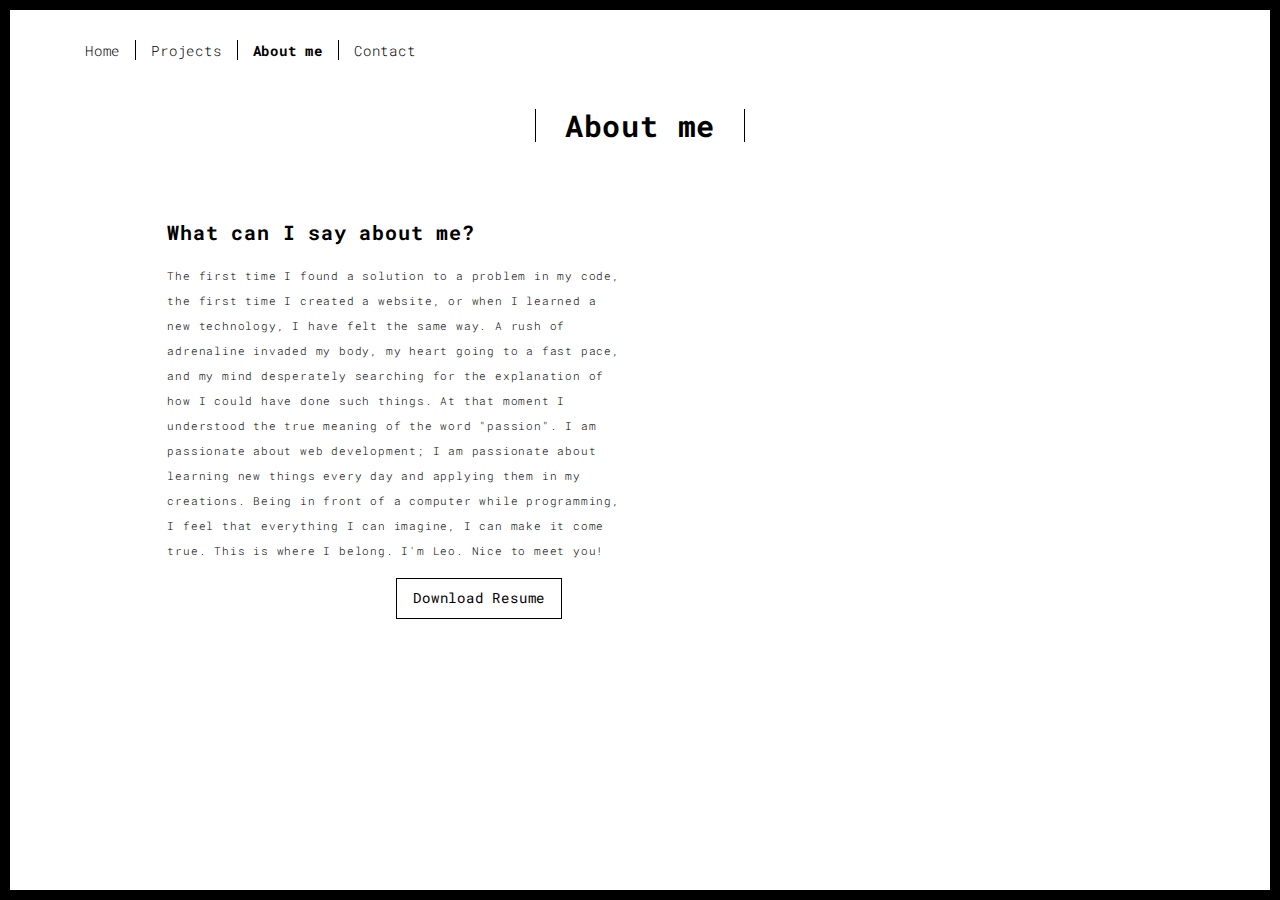
<file: about.html>
<!DOCTYPE html>
<html lang="en">

<head>
  <meta charset="UTF-8">
  <meta content="IE=edge" http-equiv="X-UA-Compatible">
  <meta content="width=device-width,initial-scale=1" name="viewport">
  <meta content="description" name="description">
  <meta name="google" content="notranslate" />
  <meta content="Mashup templates have been developped by Orson.io team" name="author">

  <!-- Disable tap highlight on IE -->
  <meta name="msapplication-tap-highlight" content="no">

  <link rel="apple-touch-icon" sizes="180x180" href="./assets/apple-icon-180x180.png">
  <link href="./assets/images/favicon-16x16.png" rel="icon">

  <title>About Me</title>

  <link href="./main.3f6952e4.css" rel="stylesheet">
</head>

<body class="">
  <div id="site-border-left"></div>
  <div id="site-border-right"></div>
  <div id="site-border-top"></div>
  <div id="site-border-bottom"></div>
  <!-- Add your content of header -->
  <header>
    <nav class="navbar  navbar-fixed-top navbar-default">
      <div class="container">
        <button type="button" class="navbar-toggle collapsed" data-toggle="collapse" data-target="#navbar-collapse"
          aria-expanded="false">
          <span class="sr-only">Toggle navigation</span>
          <span class="icon-bar"></span>
          <span class="icon-bar"></span>
          <span class="icon-bar"></span>
        </button>

        <div class="collapse navbar-collapse" id="navbar-collapse">
          <ul class="nav navbar-nav ">
            <li><a href="./index.html" title="">Home</a></li>
            <li><a href="./works.html" title="">Projects</a></li>
            <li><a href="./about.html" title="">About me</a></li>
            <li><a href="./contact.html" title="">Contact</a></li>
          </ul>


        </div>
      </div>
    </nav>
  </header>

  <div class="section-container">
    <div class="container">
      <div class="row">
        <div class="col-xs-12">
          <div class="section-container-spacer text-center">
            <h1 class="h2">About me</h1>
          </div>

          <div class="row">
            <div class="col-md-10 col-md-offset-1">
              <div class="row">
                <div class="col-xs-12 col-md-6">
                  <h3>What can I say about me?</h3>
                  <p>The first time I found a solution to a problem in my code, the first time I created a website, or
                    when I learned a new technology, I have felt the same way. A rush of adrenaline invaded my body, my
                    heart going to a fast pace, and my mind desperately searching for the explanation of how I could
                    have done such things. At that moment I understood the true meaning of the word "passion". I am
                    passionate about web development; I am passionate about learning new things every day and applying
                    them in my creations. Being in front of a computer while programming, I feel that everything I can
                    imagine, I can make it come true.
                    This is where I belong.
                    I'm Leo. Nice to meet you!</p>

                  <a href="./assets/images/LeonardoLoureiroResume.pdf" class="btn btn-default btn-lg" download>Download Resume</a>
                  <div class="col-xs-12 col-md-6">

                  </div>
                </div>
              </div>
            </div>
          </div>
        </div>
      </div>
    </div>


    <footer class="footer-container text-center">
      <div class="container">
        <div class="row">
        </div>
      </div>
    </footer>

    <script>
      document.addEventListener("DOMContentLoaded", function (event) {
        navActivePage();
      });
    </script>

    <!-- Google Analytics: change UA-XXXXX-X to be your site's ID 

<script>
  (function (i, s, o, g, r, a, m) {
    i['GoogleAnalyticsObject'] = r; i[r] = i[r] || function () {
      (i[r].q = i[r].q || []).push(arguments)
    }, i[r].l = 1 * new Date(); a = s.createElement(o),
      m = s.getElementsByTagName(o)[0]; a.async = 1; a.src = g; m.parentNode.insertBefore(a, m)
  })(window, document, 'script', '//www.google-analytics.com/analytics.js', 'ga');
  ga('create', 'UA-XXXXX-X', 'auto');
  ga('send', 'pageview');
</script>

-->
    <script type="text/javascript" src="./main.70a66962.js"></script>
</body>

</html>
</file>
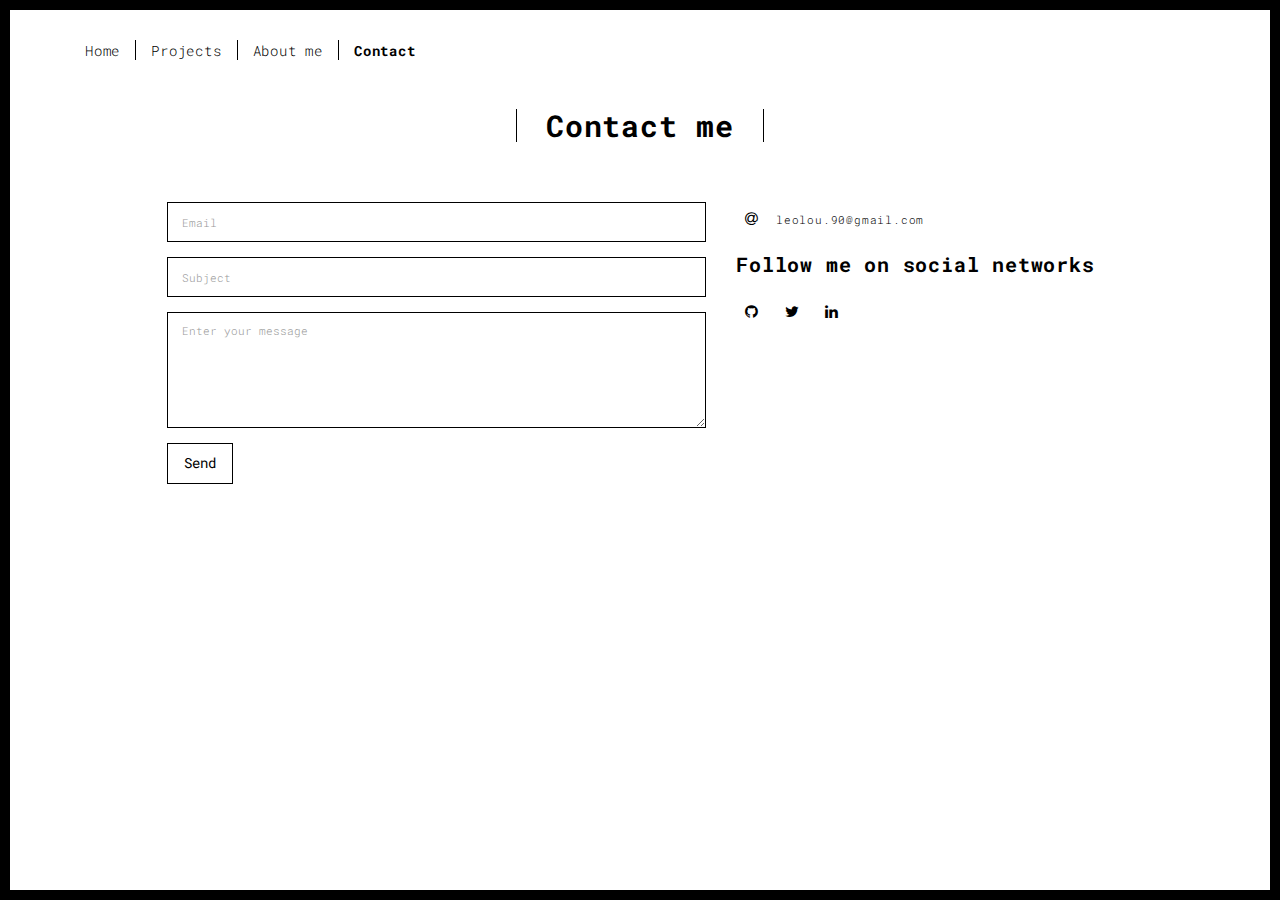
<file: contact.html>
<!DOCTYPE html>
<html lang="en">

<head>
  <meta charset="UTF-8">
  <meta content="IE=edge" http-equiv="X-UA-Compatible">
  <meta content="width=device-width,initial-scale=1" name="viewport">
  <meta content="description" name="description">
  <meta name="google" content="notranslate" />
  <meta content="Mashup templates have been developped by Orson.io team" name="author">

  <!-- Disable tap highlight on IE -->
  <meta name="msapplication-tap-highlight" content="no">
  
  <link rel="apple-touch-icon" sizes="180x180" href="./assets/apple-icon-180x180.png">
  <link href="./assets/images/favicon-16x16.png" rel="icon">

  <title>Contact</title>  

<link href="./main.3f6952e4.css" rel="stylesheet"></head>

<body class="">
<div id="site-border-left"></div>
<div id="site-border-right"></div>
<div id="site-border-top"></div>
<div id="site-border-bottom"></div>
 <!-- Add your content of header -->
<header>
  <nav class="navbar  navbar-fixed-top navbar-default">
    <div class="container">
        <button type="button" class="navbar-toggle collapsed" data-toggle="collapse" data-target="#navbar-collapse" aria-expanded="false">
          <span class="sr-only">Toggle navigation</span>
          <span class="icon-bar"></span>
          <span class="icon-bar"></span>
          <span class="icon-bar"></span>
        </button>

      <div class="collapse navbar-collapse" id="navbar-collapse">
        <ul class="nav navbar-nav ">
          <li><a href="./index.html" title="">Home</a></li>
          <li><a href="./works.html" title="">Projects</a></li>
          <li><a href="./about.html" title="">About me</a></li>
          <li><a href="./contact.html" title="">Contact</a></li>
        </ul>


      </div> 
    </div>
  </nav>
</header>

<div class="section-container">
    <div class="container">
      <div class="row">
        <div class="col-xs-12">
          <div class="section-container-spacer text-center">
            <h1 class="h2">Contact me</h1>
          </div>
          
          <div class="row">
            <div class="col-md-10 col-md-offset-1">
               <form action="https://formsubmit.co/leolou.90@gmail.com" method="POST" id="form" class="reveal-content">
                <input type="hidden" name="_captcha" value="false">
                <input type="hidden" name="_next" value="https://leoloureiro.me/ThankYou.html">
                  <div class="row">
                    <div class="col-md-7">
                      <div class="form-group">
                        <input type="email" name="email" class="form-control" id="email" placeholder="Email" required>
                      </div>
                      <div class="form-group">
                        <input type="text" name="subject" class="form-control" id="subject" placeholder="Subject" required>
                      </div>
                      <div class="form-group">
                        <textarea class="form-control" name="message" rows="5" placeholder="Enter your message" required></textarea>
                      </div>
                      <button type="submit" class="btn btn-default btn-lg">Send</button>
                    </div>
                    <div class="col-md-5 address-container">
                      <ul class="list-unstyled">
                        <li>
                          <span class="fa-icon">
                            <i class="fa fa-at" aria-hidden="true"></i>
                          </span>
                          leolou.90@gmail.com
                        </li>
                      </ul>
                      <h3>Follow me on social networks</h3>
                      <a href="https://github.com/LeoLoureiro-code" target="_blank" title="" class="fa-icon" >
                        <i class="fa fa-github fa-xl"></i>
                      </a>
                      <a href="http://www.twitter.com" title="" target="_blank" class="fa-icon">
                        <i class="fa fa-twitter fa-2xl"></i>
                      </a>
                      <a href="http://www.linkedin.com" title="" target="_blank" class="fa-icon">
                        <i class="fa fa-linkedin fa-xl"></i>
                      </a>

                    </div>
                  </div>
                </form>
            </div>

          </div>
         
       </div>
      </div>
    </div>
  </div>


<footer class="footer-container text-center">
  <div class="container">
    <div class="row">
    </div>
  </div>
</footer>

<script>
  document.addEventListener("DOMContentLoaded", function (event) {
     navActivePage();
  });
</script>

<!-- Google Analytics: change UA-XXXXX-X to be your site's ID 

<script>
  (function (i, s, o, g, r, a, m) {
    i['GoogleAnalyticsObject'] = r; i[r] = i[r] || function () {
      (i[r].q = i[r].q || []).push(arguments)
    }, i[r].l = 1 * new Date(); a = s.createElement(o),
      m = s.getElementsByTagName(o)[0]; a.async = 1; a.src = g; m.parentNode.insertBefore(a, m)
  })(window, document, 'script', '//www.google-analytics.com/analytics.js', 'ga');
  ga('create', 'UA-XXXXX-X', 'auto');
  ga('send', 'pageview');
</script>

--> <script type="text/javascript" src="./main.70a66962.js"></script></body>

</html>
</file>
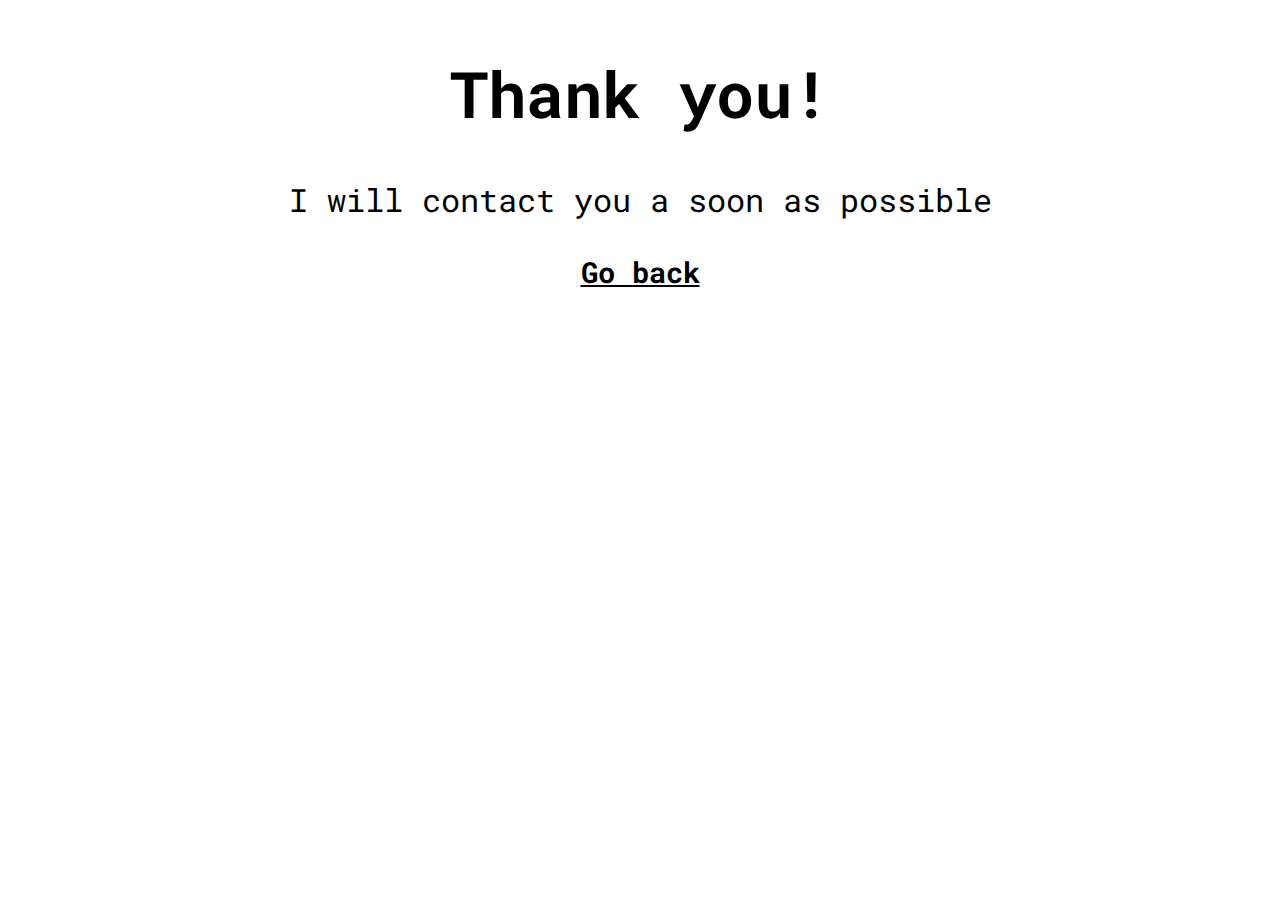
<file: ThankYou.html>
<!DOCTYPE html>
<html lang="en">
<head>
    <meta charset="UTF-8">
    <meta http-equiv="X-UA-Compatible" content="IE=edge">
    <meta name="viewport" content="width=device-width, initial-scale=1.0">
    <link rel="stylesheet" href="./ThankYou.css">
    <link href="./assets/images/favicon-16x16.png" rel="icon">
    <title>Thank you page</title>
</head>
<body>
    <div>
        <h1>Thank you!</h1>
        <p>I will contact you a soon as possible</p>
    </div>
    <div class="back-div">
        <a href="./index.html">Go back</a>
    </div>
</body>
</html>
</file>
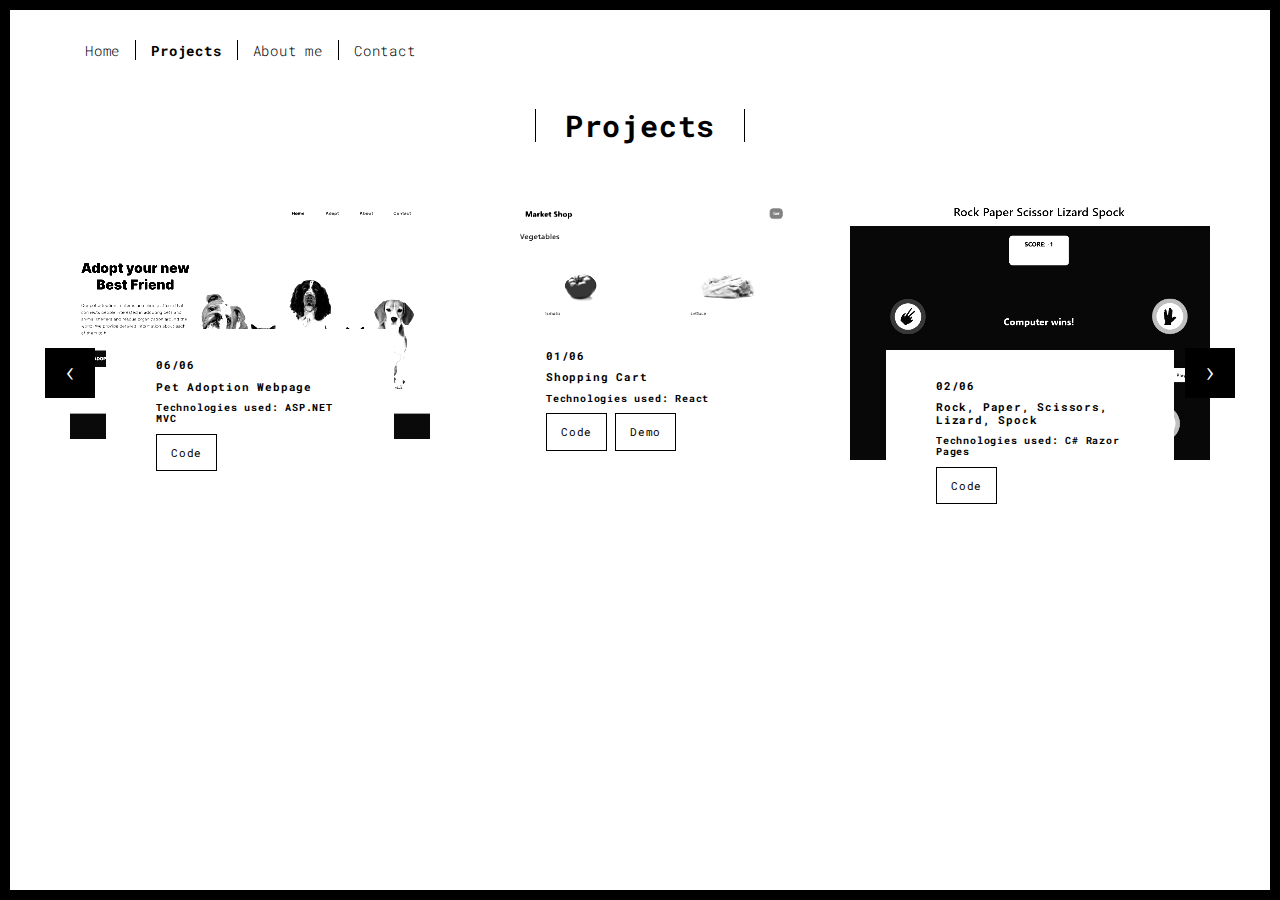
<file: works.html>
<!DOCTYPE html>
<html lang="en">

<head>
  <meta charset="UTF-8">
  <meta content="IE=edge" http-equiv="X-UA-Compatible">
  <meta content="width=device-width,initial-scale=1" name="viewport">
  <meta content="description" name="description">
  <meta name="google" content="notranslate" />
  <meta content="Mashup templates have been developped by Orson.io team" name="author">

  <!-- Disable tap highlight on IE -->
  <meta name="msapplication-tap-highlight" content="no">
  
  <link rel="apple-touch-icon" sizes="180x180" href="./assets/apple-icon-180x180.png">
  <link href="./assets/images/favicon-16x16.png" rel="icon">

  <title>Projects</title>  

<link href="./main.3f6952e4.css" rel="stylesheet"></head>

<body class="">
<div id="site-border-left"></div>
<div id="site-border-right"></div>
<div id="site-border-top"></div>
<div id="site-border-bottom"></div>
 <!-- Add your content of header -->
<header>
  <nav class="navbar  navbar-fixed-top navbar-default">
    <div class="container">
        <button type="button" class="navbar-toggle collapsed" data-toggle="collapse" data-target="#navbar-collapse" aria-expanded="false">
          <span class="sr-only">Toggle navigation</span>
          <span class="icon-bar"></span>
          <span class="icon-bar"></span>
          <span class="icon-bar"></span>
        </button>

      <div class="collapse navbar-collapse" id="navbar-collapse">
        <ul class="nav navbar-nav ">
          <li><a href="./index.html" title="">Home</a></li>
          <li><a href="./works.html" title="">Projects</a></li>
          <li><a href="./about.html" title="">About me</a></li>
          <li><a href="./contact.html" title="">Contact</a></li>
        </ul>


      </div> 
    </div>
  </nav>
</header>

<div class="section-container">
  <div class="container">
    <div class="row">
      
      <div class="col-sm-8 col-sm-offset-2 section-container-spacer">
        <div class="text-center">
          <h1 class="h2">Projects</h1>
        </div>
      </div>

      <div class="col-md-12">
     
      <div id="myCarousel" class="carousel slide projects-carousel">
        <!-- Carousel items -->
        <div class="carousel-inner">
            <div class="item active">
                <div class="row">
                  <div class="col-sm-4">
                    <a href="https://github.com/LeoLoureiro-code/AdoptionCenter" target="_blank" class="black-image-project-hover">
                      <img src="./assets/images/AdoptionCenterHomePage.jpg" alt="Image" class="img-responsive">
                    </a>
                    <div class="card-container">
                      <h4>06/06</h4>
                      <h5>Pet Adoption Webpage</h5>
                      <h6>Technologies used: ASP.NET MVC</h6>
                      <a href="https://github.com/LeoLoureiro-code/AdoptionCenter" class="btn btn-default" target="_blank">Code</a>
                    </div>
                  </div>

                    <div class="col-sm-4">
                      <a href="https://leoloureiro-code.github.io/Shopping-Cart/" target="_blank" class="black-image-project-hover">
                        <img src="./assets/images/shopping-cart.png" alt="" class="img-responsive">
                      </a>
                      <div class="card-container card-container-lg">
                        <h4>01/06</h4>
                        <h5>Shopping Cart</h5>
                        <div>
                          <h6>Technologies used: React</h6>
                        </div>
                        <a href="https://github.com/LeoLoureiro-code/Shopping-Cart" class="btn btn-default" target="_blank">Code</a>
                        <a href="https://leoloureiro-code.github.io/Shopping-Cart/" class="btn btn-default" target="_blank">Demo</a>
                      </div>
                    </div>
                    <div class="col-sm-4">
                      <a href="https://github.com/LeoLoureiro-code/Rock-Paper-Scissors-Lizard_Spock" target="_blank" class="black-image-project-hover">
                        <img src="./assets/images/rpsls.jpg" alt="" class="img-responsive">
                      </a>
                      <div class="card-container card-container-lg">
                        <h4>02/06</h4>
                        <h5>Rock, Paper, Scissors, Lizard, Spock</h5>
                        <h6>Technologies used: C# Razor Pages</h6>
                        <a href="https://github.com/LeoLoureiro-code/Rock-Paper-Scissors-Lizard_Spock" class="btn btn-default" target="_blank">Code</a>
                      </div>
                    </div>

                    
                </div>
                <!--/row-->
            </div>
            <!--/item-->
            <div class="item">
                <div class="row">
                  <div class="col-sm-4">
                    <a href=".https://leoloureiro-code.github.io/form-validator-vanilla-js" target="_blank" class="black-image-project-hover">
                      <img src="./assets/images/Formvalidator.png" alt="Image" class="img-responsive">
                    </a>
                    <div class="card-container">
                      <h4>04/06</h4>
                      <h5>Form Validator</h5>
                      <h6>Technologies used: HTML, SASS, Javascript</h6>
                      <a href="https://github.com/LeoLoureiro-code/form-validator-vanilla-js" class="btn btn-default" target="_blank">Code</a>
                      <a href="https://leoloureiro-code.github.io/form-validator-vanilla-js/" class="btn btn-default" target="_blank">Demo</a>
                    </div>
                  </div>
                   <div class="col-sm-4">
                      <a href=".https://leoloureiro-code.github.io/interactive-rating-component/" target="_blank" class="black-image-project-hover">
                        <img src="./assets/images/interactive-rating-component.jpg" alt="Image" class="img-responsive">
                      </a>
                      <div class="card-container">
                        <h4>05/06</h4>
                        <h5>Interactive Rating Component</h5>
                        <h6>Technologies used: React</h6>
                        <a href="https://github.com/LeoLoureiro-code/interactive-rating-component" class="btn btn-default" target="_blank">Code</a>
                        <a href="https://leoloureiro-code.github.io/interactive-rating-component/" class="btn btn-default" target="_blank">Demo</a>
                      </div>
                    </div>
                    
                    <div class="col-sm-4">
                      <a href="https://leoloureiro-code.github.io/advice-generator-app-main/" target="_blank" class="black-image-project-hover">
                        <img src="./assets/images/advicegenerator.png" alt="" class="img-responsive">
                      </a>
                      <div class="card-container card-container-lg">
                        <h4>03/06</h4>
                        <h5>Advice Generator App</h5>
                        <h6>Technologies used: HTML, SASS, Javascript, API, Responsive design</h6>
                        <a href="https://github.com/LeoLoureiro-code/advice-generator-app-main" class="btn btn-default" target="_blank">Code</a>
                        <a href="https://leoloureiro-code.github.io/advice-generator-app-main/" class="btn btn-default" target="_blank">Demo</a>
                      </div>
                    </div>
                    
                </div>
                <!--/row-->
            </div>
            
            <!--/item-->
        </div>
        <!--/carousel-inner--> 
        <a class="left carousel-control" href="#myCarousel" data-slide="prev">‹</a>

        <a class="right carousel-control" href="#myCarousel" data-slide="next">›</a>
     </div>



    <!--/myCarousel-->
    </div>



    </div>
  </div>
</div>


<footer class="footer-container text-center">
  <div class="container">
    <div class="row">
      <div class="col-xs-12">
      </div>
    </div>
  </div>
</footer>

<script>
  document.addEventListener("DOMContentLoaded", function (event) {
     navActivePage();
  });
</script>

<!-- Google Analytics: change UA-XXXXX-X to be your site's ID 

<script>
  (function (i, s, o, g, r, a, m) {
    i['GoogleAnalyticsObject'] = r; i[r] = i[r] || function () {
      (i[r].q = i[r].q || []).push(arguments)
    }, i[r].l = 1 * new Date(); a = s.createElement(o),
      m = s.getElementsByTagName(o)[0]; a.async = 1; a.src = g; m.parentNode.insertBefore(a, m)
  })(window, document, 'script', '//www.google-analytics.com/analytics.js', 'ga');
  ga('create', 'UA-XXXXX-X', 'auto');
  ga('send', 'pageview');
</script>

--> <script type="text/javascript" src="./main.70a66962.js"></script></body>

</html>
</file>
<file: ThankYou.css>
@import url(https://fonts.googleapis.com/css?family=Roboto:900|Roboto+Mono:300,400,700);

body{
    font-family: 'Roboto Mono', monospace;
    padding: 0 30px;
    display: flex;
    justify-content: center;
    align-items: center;
    flex-direction: column;
}

h1{
    text-align: center;
    font-size: 4rem;
}

p{
    text-align: center;
    font-size: 2rem;
}

a{
    text-decoration: underline;
    color: #000;
    font-size: 1.8rem;
    font-weight: 700;
}
</file>
<file: main.3f6952e4.css>
@import url(https://fonts.googleapis.com/css?family=Roboto:900|Roboto+Mono:300,400,700);@import url(https://maxcdn.bootstrapcdn.com/font-awesome/4.7.0/css/font-awesome.min.css);/*!
 * Bootstrap v3.3.7 (http://getbootstrap.com)
 * Copyright 2011-2016 Twitter, Inc.
 * Licensed under MIT (https://github.com/twbs/bootstrap/blob/master/LICENSE)
 */
/*! normalize.css v3.0.3 | MIT License | github.com/necolas/normalize.css */html{font-family:sans-serif;-ms-text-size-adjust:100%;-webkit-text-size-adjust:100%}body{margin:0}article,aside,details,figcaption,figure,footer,header,hgroup,main,menu,nav,section,summary{display:block}audio,canvas,progress,video{display:inline-block;vertical-align:baseline}audio:not([controls]){display:none;height:0}[hidden],template{display:none}a{background-color:transparent}a:active,a:hover{outline:0}abbr[title]{border-bottom:1px dotted}b,strong{font-weight:700}dfn{font-style:italic}h1{font-size:2em;margin:.67em 0}mark{background:#ff0;color:#000}small{font-size:80%}sub,sup{font-size:75%;line-height:0;position:relative;vertical-align:baseline}sup{top:-.5em}sub{bottom:-.25em}img{border:0}svg:not(:root){overflow:hidden}figure{margin:1em 40px}hr{box-sizing:content-box;height:0}pre{overflow:auto}code,kbd,pre,samp{font-family:monospace,monospace;font-size:1em}button,input,optgroup,select,textarea{color:inherit;font:inherit;margin:0}button{overflow:visible}button,select{text-transform:none}button,html input[type=button],input[type=reset],input[type=submit]{-webkit-appearance:button;cursor:pointer}button[disabled],html input[disabled]{cursor:default}button::-moz-focus-inner,input::-moz-focus-inner{border:0;padding:0}input{line-height:normal}input[type=checkbox],input[type=radio]{box-sizing:border-box;padding:0}input[type=number]::-webkit-inner-spin-button,input[type=number]::-webkit-outer-spin-button{height:auto}input[type=search]{-webkit-appearance:textfield;box-sizing:content-box}input[type=search]::-webkit-search-cancel-button,input[type=search]::-webkit-search-decoration{-webkit-appearance:none}fieldset{border:1px solid silver;margin:0 2px;padding:.35em .625em .75em}textarea{overflow:auto}optgroup{font-weight:700}table{border-collapse:collapse;border-spacing:0}td,th{padding:0}

/*! Source: https://github.com/h5bp/html5-boilerplate/blob/master/src/css/main.css */@media print{*,:after,:before{background:transparent!important;color:#000!important;box-shadow:none!important;text-shadow:none!important}a,a:visited{text-decoration:underline}a[href]:after{content:" (" attr(href) ")"}abbr[title]:after{content:" (" attr(title) ")"}a[href^="#"]:after,a[href^="javascript:"]:after{content:""}blockquote,pre{border:1px solid #999;page-break-inside:avoid}thead{display:table-header-group}img,tr{page-break-inside:avoid}img{max-width:100%!important}h2,h3,p{orphans:3;widows:3}h2,h3{page-break-after:avoid}.navbar{display:none}.btn>.caret,.dropup>.btn>.caret{border-top-color:#000!important}.label{border:1px solid #000}.table{border-collapse:collapse!important}.table td,.table th{background-color:#fff!important}.table-bordered td,.table-bordered th{border:1px solid #ddd!important}}*,:after,:before{-webkit-box-sizing:border-box;-moz-box-sizing:border-box;box-sizing:border-box}html{font-size:10px;-webkit-tap-highlight-color:transparent}body{font-family:Roboto Mono,Helvetica,Arial,sans-serif;font-size:11px;line-height:1.78;color:#000;background-color:#fff}button,input,select,textarea{font-family:inherit;font-size:inherit;line-height:inherit}a{color:#001aff;text-decoration:none}a:focus,a:hover{color:#0012b3;text-decoration:underline}a:focus{outline:5px auto -webkit-focus-ring-color;outline-offset:-2px}figure{margin:0}img{vertical-align:middle}.img-responsive{display:block;max-width:100%;height:auto}.img-rounded{border-radius:0}.img-thumbnail{padding:4px;line-height:1.78;background-color:#fff;border:1px solid #ddd;border-radius:0;-webkit-transition:all .2s ease-in-out;-o-transition:all .2s ease-in-out;transition:all .2s ease-in-out;display:inline-block;max-width:100%;height:auto}.img-circle{border-radius:50%}hr{margin-top:19px;margin-bottom:19px;border:0;border-top:1px solid #eee}.sr-only{position:absolute;width:1px;height:1px;margin:-1px;padding:0;overflow:hidden;clip:rect(0,0,0,0);border:0}.sr-only-focusable:active,.sr-only-focusable:focus{position:static;width:auto;height:auto;margin:0;overflow:visible;clip:auto}[role=button]{cursor:pointer}.h1,.h2,.h3,.h4,.h5,.h6,h1,h2,h3,h4,h5,h6{font-family:Roboto Mono,Helvetica,Arial,sans-serif;font-weight:700;line-height:1.1;color:#000}.h1 .small,.h1 small,.h2 .small,.h2 small,.h3 .small,.h3 small,.h4 .small,.h4 small,.h5 .small,.h5 small,.h6 .small,.h6 small,h1 .small,h1 small,h2 .small,h2 small,h3 .small,h3 small,h4 .small,h4 small,h5 .small,h5 small,h6 .small,h6 small{font-weight:400;line-height:1;color:#777}.h1,.h2,.h3,h1,h2,h3{margin-top:19px;margin-bottom:9.5px}.h1 .small,.h1 small,.h2 .small,.h2 small,.h3 .small,.h3 small,h1 .small,h1 small,h2 .small,h2 small,h3 .small,h3 small{font-size:65%}.h4,.h5,.h6,h4,h5,h6{margin-top:9.5px;margin-bottom:9.5px}.h4 .small,.h4 small,.h5 .small,.h5 small,.h6 .small,.h6 small,h4 .small,h4 small,h5 .small,h5 small,h6 .small,h6 small{font-size:75%}.h1,h1{font-size:70px}.h2,h2{font-size:30px}.h3,h3{font-size:20px}.h4,.h5,h4,h5{font-size:11px}.h6,h6{font-size:10px}p{margin:0 0 9.5px}.lead{margin-bottom:19px;font-size:12px;font-weight:300;line-height:1.4}@media (min-width:768px){.lead{font-size:16.5px}}.small,small{font-size:90%}.mark,mark{background-color:#fcf8e3;padding:.2em}.text-left{text-align:left}.text-right{text-align:right}.text-center{text-align:center}.text-justify{text-align:justify}.text-nowrap{white-space:nowrap}.text-lowercase{text-transform:lowercase}.initialism,.text-uppercase{text-transform:uppercase}.text-capitalize{text-transform:capitalize}.text-muted{color:#777}.text-primary{color:#001aff}a.text-primary:focus,a.text-primary:hover{color:#0015cc}.text-success{color:#fff}a.text-success:focus,a.text-success:hover{color:#e6e6e6}.text-info{color:#31708f}a.text-info:focus,a.text-info:hover{color:#245269}.text-warning{color:#8a6d3b}a.text-warning:focus,a.text-warning:hover{color:#66512c}.text-danger{color:#fff}a.text-danger:focus,a.text-danger:hover{color:#e6e6e6}.bg-primary{color:#fff;background-color:#001aff}a.bg-primary:focus,a.bg-primary:hover{background-color:#0015cc}.bg-success,a.bg-success:focus,a.bg-success:hover{background-color:#000}.bg-info{background-color:#d9edf7}a.bg-info:focus,a.bg-info:hover{background-color:#afd9ee}.bg-warning{background-color:#fcf8e3}a.bg-warning:focus,a.bg-warning:hover{background-color:#f7ecb5}.bg-danger{background-color:red}a.bg-danger:focus,a.bg-danger:hover{background-color:#c00}.page-header{padding-bottom:8.5px;margin:38px 0 19px;border-bottom:1px solid #eee}ol,ul{margin-top:0;margin-bottom:9.5px}ol ol,ol ul,ul ol,ul ul{margin-bottom:0}.list-inline,.list-unstyled{padding-left:0;list-style:none}.list-inline{margin-left:-5px}.list-inline>li{display:inline-block;padding-left:5px;padding-right:5px}dl{margin-top:0;margin-bottom:19px}dd,dt{line-height:1.78}dt{font-weight:700}dd{margin-left:0}.dl-horizontal dd:after,.dl-horizontal dd:before{content:" ";display:table}.dl-horizontal dd:after{clear:both}@media (min-width:768px){.dl-horizontal dt{float:left;width:160px;clear:left;text-align:right;overflow:hidden;text-overflow:ellipsis;white-space:nowrap}.dl-horizontal dd{margin-left:180px}}abbr[data-original-title],abbr[title]{cursor:help;border-bottom:1px dotted #777}.initialism{font-size:90%}blockquote{padding:9.5px 19px;margin:0 0 19px;font-size:13.75px;border-left:5px solid #eee}blockquote ol:last-child,blockquote p:last-child,blockquote ul:last-child{margin-bottom:0}blockquote .small,blockquote footer,blockquote small{display:block;font-size:80%;line-height:1.78;color:#777}blockquote .small:before,blockquote footer:before,blockquote small:before{content:"\2014   \A0"}.blockquote-reverse,blockquote.pull-right{padding-right:15px;padding-left:0;border-right:5px solid #eee;border-left:0;text-align:right}.blockquote-reverse .small:before,.blockquote-reverse footer:before,.blockquote-reverse small:before,blockquote.pull-right .small:before,blockquote.pull-right footer:before,blockquote.pull-right small:before{content:""}.blockquote-reverse .small:after,.blockquote-reverse footer:after,.blockquote-reverse small:after,blockquote.pull-right .small:after,blockquote.pull-right footer:after,blockquote.pull-right small:after{content:"\A0   \2014"}address{margin-bottom:19px;font-style:normal;line-height:1.78}code,kbd,pre,samp{font-family:Menlo,Monaco,Consolas,Courier New,monospace}code{color:#c7254e;background-color:#f9f2f4}code,kbd{padding:2px 4px;font-size:90%;border-radius:0}kbd{color:#fff;background-color:#333;box-shadow:inset 0 -1px 0 rgba(0,0,0,.25)}kbd kbd{padding:0;font-size:100%;font-weight:700;box-shadow:none}pre{display:block;padding:9px;margin:0 0 9.5px;font-size:10px;line-height:1.78;word-break:break-all;word-wrap:break-word;color:#333;background-color:#f5f5f5;border:1px solid #ccc;border-radius:0}pre code{padding:0;font-size:inherit;color:inherit;white-space:pre-wrap;background-color:transparent;border-radius:0}.pre-scrollable{max-height:340px;overflow-y:scroll}.container{margin-right:auto;margin-left:auto;padding-left:15px;padding-right:15px}.container:after,.container:before{content:" ";display:table}.container:after{clear:both}@media (min-width:768px){.container{width:750px}}@media (min-width:992px){.container{width:970px}}@media (min-width:1200px){.container{width:1170px}}.container-fluid{margin-right:auto;margin-left:auto;padding-left:15px;padding-right:15px}.container-fluid:after,.container-fluid:before{content:" ";display:table}.container-fluid:after{clear:both}.row{margin-left:-15px;margin-right:-15px}.row:after,.row:before{content:" ";display:table}.row:after{clear:both}.col-lg-1,.col-lg-2,.col-lg-3,.col-lg-4,.col-lg-5,.col-lg-6,.col-lg-7,.col-lg-8,.col-lg-9,.col-lg-10,.col-lg-11,.col-lg-12,.col-md-1,.col-md-2,.col-md-3,.col-md-4,.col-md-5,.col-md-6,.col-md-7,.col-md-8,.col-md-9,.col-md-10,.col-md-11,.col-md-12,.col-sm-1,.col-sm-2,.col-sm-3,.col-sm-4,.col-sm-5,.col-sm-6,.col-sm-7,.col-sm-8,.col-sm-9,.col-sm-10,.col-sm-11,.col-sm-12,.col-xs-1,.col-xs-2,.col-xs-3,.col-xs-4,.col-xs-5,.col-xs-6,.col-xs-7,.col-xs-8,.col-xs-9,.col-xs-10,.col-xs-11,.col-xs-12{position:relative;min-height:1px;padding-left:15px;padding-right:15px}.col-xs-1,.col-xs-2,.col-xs-3,.col-xs-4,.col-xs-5,.col-xs-6,.col-xs-7,.col-xs-8,.col-xs-9,.col-xs-10,.col-xs-11,.col-xs-12{float:left}.col-xs-1{width:8.33333%}.col-xs-2{width:16.66667%}.col-xs-3{width:25%}.col-xs-4{width:33.33333%}.col-xs-5{width:41.66667%}.col-xs-6{width:50%}.col-xs-7{width:58.33333%}.col-xs-8{width:66.66667%}.col-xs-9{width:75%}.col-xs-10{width:83.33333%}.col-xs-11{width:91.66667%}.col-xs-12{width:100%}.col-xs-pull-0{right:auto}.col-xs-pull-1{right:8.33333%}.col-xs-pull-2{right:16.66667%}.col-xs-pull-3{right:25%}.col-xs-pull-4{right:33.33333%}.col-xs-pull-5{right:41.66667%}.col-xs-pull-6{right:50%}.col-xs-pull-7{right:58.33333%}.col-xs-pull-8{right:66.66667%}.col-xs-pull-9{right:75%}.col-xs-pull-10{right:83.33333%}.col-xs-pull-11{right:91.66667%}.col-xs-pull-12{right:100%}.col-xs-push-0{left:auto}.col-xs-push-1{left:8.33333%}.col-xs-push-2{left:16.66667%}.col-xs-push-3{left:25%}.col-xs-push-4{left:33.33333%}.col-xs-push-5{left:41.66667%}.col-xs-push-6{left:50%}.col-xs-push-7{left:58.33333%}.col-xs-push-8{left:66.66667%}.col-xs-push-9{left:75%}.col-xs-push-10{left:83.33333%}.col-xs-push-11{left:91.66667%}.col-xs-push-12{left:100%}.col-xs-offset-0{margin-left:0}.col-xs-offset-1{margin-left:8.33333%}.col-xs-offset-2{margin-left:16.66667%}.col-xs-offset-3{margin-left:25%}.col-xs-offset-4{margin-left:33.33333%}.col-xs-offset-5{margin-left:41.66667%}.col-xs-offset-6{margin-left:50%}.col-xs-offset-7{margin-left:58.33333%}.col-xs-offset-8{margin-left:66.66667%}.col-xs-offset-9{margin-left:75%}.col-xs-offset-10{margin-left:83.33333%}.col-xs-offset-11{margin-left:91.66667%}.col-xs-offset-12{margin-left:100%}@media (min-width:768px){.col-sm-1,.col-sm-2,.col-sm-3,.col-sm-4,.col-sm-5,.col-sm-6,.col-sm-7,.col-sm-8,.col-sm-9,.col-sm-10,.col-sm-11,.col-sm-12{float:left}.col-sm-1{width:8.33333%}.col-sm-2{width:16.66667%}.col-sm-3{width:25%}.col-sm-4{width:33.33333%}.col-sm-5{width:41.66667%}.col-sm-6{width:50%}.col-sm-7{width:58.33333%}.col-sm-8{width:66.66667%}.col-sm-9{width:75%}.col-sm-10{width:83.33333%}.col-sm-11{width:91.66667%}.col-sm-12{width:100%}.col-sm-pull-0{right:auto}.col-sm-pull-1{right:8.33333%}.col-sm-pull-2{right:16.66667%}.col-sm-pull-3{right:25%}.col-sm-pull-4{right:33.33333%}.col-sm-pull-5{right:41.66667%}.col-sm-pull-6{right:50%}.col-sm-pull-7{right:58.33333%}.col-sm-pull-8{right:66.66667%}.col-sm-pull-9{right:75%}.col-sm-pull-10{right:83.33333%}.col-sm-pull-11{right:91.66667%}.col-sm-pull-12{right:100%}.col-sm-push-0{left:auto}.col-sm-push-1{left:8.33333%}.col-sm-push-2{left:16.66667%}.col-sm-push-3{left:25%}.col-sm-push-4{left:33.33333%}.col-sm-push-5{left:41.66667%}.col-sm-push-6{left:50%}.col-sm-push-7{left:58.33333%}.col-sm-push-8{left:66.66667%}.col-sm-push-9{left:75%}.col-sm-push-10{left:83.33333%}.col-sm-push-11{left:91.66667%}.col-sm-push-12{left:100%}.col-sm-offset-0{margin-left:0}.col-sm-offset-1{margin-left:8.33333%}.col-sm-offset-2{margin-left:16.66667%}.col-sm-offset-3{margin-left:25%}.col-sm-offset-4{margin-left:33.33333%}.col-sm-offset-5{margin-left:41.66667%}.col-sm-offset-6{margin-left:50%}.col-sm-offset-7{margin-left:58.33333%}.col-sm-offset-8{margin-left:66.66667%}.col-sm-offset-9{margin-left:75%}.col-sm-offset-10{margin-left:83.33333%}.col-sm-offset-11{margin-left:91.66667%}.col-sm-offset-12{margin-left:100%}}@media (min-width:992px){.col-md-1,.col-md-2,.col-md-3,.col-md-4,.col-md-5,.col-md-6,.col-md-7,.col-md-8,.col-md-9,.col-md-10,.col-md-11,.col-md-12{float:left}.col-md-1{width:8.33333%}.col-md-2{width:16.66667%}.col-md-3{width:25%}.col-md-4{width:33.33333%}.col-md-5{width:41.66667%}.col-md-6{width:50%}.col-md-7{width:58.33333%}.col-md-8{width:66.66667%}.col-md-9{width:75%}.col-md-10{width:83.33333%}.col-md-11{width:91.66667%}.col-md-12{width:100%}.col-md-pull-0{right:auto}.col-md-pull-1{right:8.33333%}.col-md-pull-2{right:16.66667%}.col-md-pull-3{right:25%}.col-md-pull-4{right:33.33333%}.col-md-pull-5{right:41.66667%}.col-md-pull-6{right:50%}.col-md-pull-7{right:58.33333%}.col-md-pull-8{right:66.66667%}.col-md-pull-9{right:75%}.col-md-pull-10{right:83.33333%}.col-md-pull-11{right:91.66667%}.col-md-pull-12{right:100%}.col-md-push-0{left:auto}.col-md-push-1{left:8.33333%}.col-md-push-2{left:16.66667%}.col-md-push-3{left:25%}.col-md-push-4{left:33.33333%}.col-md-push-5{left:41.66667%}.col-md-push-6{left:50%}.col-md-push-7{left:58.33333%}.col-md-push-8{left:66.66667%}.col-md-push-9{left:75%}.col-md-push-10{left:83.33333%}.col-md-push-11{left:91.66667%}.col-md-push-12{left:100%}.col-md-offset-0{margin-left:0}.col-md-offset-1{margin-left:8.33333%}.col-md-offset-2{margin-left:16.66667%}.col-md-offset-3{margin-left:25%}.col-md-offset-4{margin-left:33.33333%}.col-md-offset-5{margin-left:41.66667%}.col-md-offset-6{margin-left:50%}.col-md-offset-7{margin-left:58.33333%}.col-md-offset-8{margin-left:66.66667%}.col-md-offset-9{margin-left:75%}.col-md-offset-10{margin-left:83.33333%}.col-md-offset-11{margin-left:91.66667%}.col-md-offset-12{margin-left:100%}}@media (min-width:1200px){.col-lg-1,.col-lg-2,.col-lg-3,.col-lg-4,.col-lg-5,.col-lg-6,.col-lg-7,.col-lg-8,.col-lg-9,.col-lg-10,.col-lg-11,.col-lg-12{float:left}.col-lg-1{width:8.33333%}.col-lg-2{width:16.66667%}.col-lg-3{width:25%}.col-lg-4{width:33.33333%}.col-lg-5{width:41.66667%}.col-lg-6{width:50%}.col-lg-7{width:58.33333%}.col-lg-8{width:66.66667%}.col-lg-9{width:75%}.col-lg-10{width:83.33333%}.col-lg-11{width:91.66667%}.col-lg-12{width:100%}.col-lg-pull-0{right:auto}.col-lg-pull-1{right:8.33333%}.col-lg-pull-2{right:16.66667%}.col-lg-pull-3{right:25%}.col-lg-pull-4{right:33.33333%}.col-lg-pull-5{right:41.66667%}.col-lg-pull-6{right:50%}.col-lg-pull-7{right:58.33333%}.col-lg-pull-8{right:66.66667%}.col-lg-pull-9{right:75%}.col-lg-pull-10{right:83.33333%}.col-lg-pull-11{right:91.66667%}.col-lg-pull-12{right:100%}.col-lg-push-0{left:auto}.col-lg-push-1{left:8.33333%}.col-lg-push-2{left:16.66667%}.col-lg-push-3{left:25%}.col-lg-push-4{left:33.33333%}.col-lg-push-5{left:41.66667%}.col-lg-push-6{left:50%}.col-lg-push-7{left:58.33333%}.col-lg-push-8{left:66.66667%}.col-lg-push-9{left:75%}.col-lg-push-10{left:83.33333%}.col-lg-push-11{left:91.66667%}.col-lg-push-12{left:100%}.col-lg-offset-0{margin-left:0}.col-lg-offset-1{margin-left:8.33333%}.col-lg-offset-2{margin-left:16.66667%}.col-lg-offset-3{margin-left:25%}.col-lg-offset-4{margin-left:33.33333%}.col-lg-offset-5{margin-left:41.66667%}.col-lg-offset-6{margin-left:50%}.col-lg-offset-7{margin-left:58.33333%}.col-lg-offset-8{margin-left:66.66667%}.col-lg-offset-9{margin-left:75%}.col-lg-offset-10{margin-left:83.33333%}.col-lg-offset-11{margin-left:91.66667%}.col-lg-offset-12{margin-left:100%}}table{background-color:transparent}caption{padding-top:8px;padding-bottom:8px;color:#777}caption,th{text-align:left}.table{width:100%;max-width:100%;margin-bottom:19px}.table>tbody>tr>td,.table>tbody>tr>th,.table>tfoot>tr>td,.table>tfoot>tr>th,.table>thead>tr>td,.table>thead>tr>th{padding:8px;line-height:1.78;vertical-align:top;border-top:1px solid #ddd}.table>thead>tr>th{vertical-align:bottom;border-bottom:2px solid #ddd}.table>caption+thead>tr:first-child>td,.table>caption+thead>tr:first-child>th,.table>colgroup+thead>tr:first-child>td,.table>colgroup+thead>tr:first-child>th,.table>thead:first-child>tr:first-child>td,.table>thead:first-child>tr:first-child>th{border-top:0}.table>tbody+tbody{border-top:2px solid #ddd}.table .table{background-color:#fff}.table-condensed>tbody>tr>td,.table-condensed>tbody>tr>th,.table-condensed>tfoot>tr>td,.table-condensed>tfoot>tr>th,.table-condensed>thead>tr>td,.table-condensed>thead>tr>th{padding:5px}.table-bordered,.table-bordered>tbody>tr>td,.table-bordered>tbody>tr>th,.table-bordered>tfoot>tr>td,.table-bordered>tfoot>tr>th,.table-bordered>thead>tr>td,.table-bordered>thead>tr>th{border:1px solid #ddd}.table-bordered>thead>tr>td,.table-bordered>thead>tr>th{border-bottom-width:2px}.table-striped>tbody>tr:nth-of-type(odd){background-color:#f9f9f9}.table-hover>tbody>tr:hover{background-color:#f5f5f5}table col[class*=col-]{position:static;float:none;display:table-column}table td[class*=col-],table th[class*=col-]{position:static;float:none;display:table-cell}.table>tbody>tr.active>td,.table>tbody>tr.active>th,.table>tbody>tr>td.active,.table>tbody>tr>th.active,.table>tfoot>tr.active>td,.table>tfoot>tr.active>th,.table>tfoot>tr>td.active,.table>tfoot>tr>th.active,.table>thead>tr.active>td,.table>thead>tr.active>th,.table>thead>tr>td.active,.table>thead>tr>th.active{background-color:#f5f5f5}.table-hover>tbody>tr.active:hover>td,.table-hover>tbody>tr.active:hover>th,.table-hover>tbody>tr:hover>.active,.table-hover>tbody>tr>td.active:hover,.table-hover>tbody>tr>th.active:hover{background-color:#e8e8e8}.table-hover>tbody>tr.success:hover>td,.table-hover>tbody>tr.success:hover>th,.table-hover>tbody>tr:hover>.success,.table-hover>tbody>tr>td.success:hover,.table-hover>tbody>tr>th.success:hover,.table>tbody>tr.success>td,.table>tbody>tr.success>th,.table>tbody>tr>td.success,.table>tbody>tr>th.success,.table>tfoot>tr.success>td,.table>tfoot>tr.success>th,.table>tfoot>tr>td.success,.table>tfoot>tr>th.success,.table>thead>tr.success>td,.table>thead>tr.success>th,.table>thead>tr>td.success,.table>thead>tr>th.success{background-color:#000}.table>tbody>tr.info>td,.table>tbody>tr.info>th,.table>tbody>tr>td.info,.table>tbody>tr>th.info,.table>tfoot>tr.info>td,.table>tfoot>tr.info>th,.table>tfoot>tr>td.info,.table>tfoot>tr>th.info,.table>thead>tr.info>td,.table>thead>tr.info>th,.table>thead>tr>td.info,.table>thead>tr>th.info{background-color:#d9edf7}.table-hover>tbody>tr.info:hover>td,.table-hover>tbody>tr.info:hover>th,.table-hover>tbody>tr:hover>.info,.table-hover>tbody>tr>td.info:hover,.table-hover>tbody>tr>th.info:hover{background-color:#c4e3f3}.table>tbody>tr.warning>td,.table>tbody>tr.warning>th,.table>tbody>tr>td.warning,.table>tbody>tr>th.warning,.table>tfoot>tr.warning>td,.table>tfoot>tr.warning>th,.table>tfoot>tr>td.warning,.table>tfoot>tr>th.warning,.table>thead>tr.warning>td,.table>thead>tr.warning>th,.table>thead>tr>td.warning,.table>thead>tr>th.warning{background-color:#fcf8e3}.table-hover>tbody>tr.warning:hover>td,.table-hover>tbody>tr.warning:hover>th,.table-hover>tbody>tr:hover>.warning,.table-hover>tbody>tr>td.warning:hover,.table-hover>tbody>tr>th.warning:hover{background-color:#faf2cc}.table>tbody>tr.danger>td,.table>tbody>tr.danger>th,.table>tbody>tr>td.danger,.table>tbody>tr>th.danger,.table>tfoot>tr.danger>td,.table>tfoot>tr.danger>th,.table>tfoot>tr>td.danger,.table>tfoot>tr>th.danger,.table>thead>tr.danger>td,.table>thead>tr.danger>th,.table>thead>tr>td.danger,.table>thead>tr>th.danger{background-color:red}.table-hover>tbody>tr.danger:hover>td,.table-hover>tbody>tr.danger:hover>th,.table-hover>tbody>tr:hover>.danger,.table-hover>tbody>tr>td.danger:hover,.table-hover>tbody>tr>th.danger:hover{background-color:#e60000}.table-responsive{overflow-x:auto;min-height:.01%}@media screen and (max-width:767px){.table-responsive{width:100%;margin-bottom:14.25px;overflow-y:hidden;-ms-overflow-style:-ms-autohiding-scrollbar;border:1px solid #ddd}.table-responsive>.table{margin-bottom:0}.table-responsive>.table>tbody>tr>td,.table-responsive>.table>tbody>tr>th,.table-responsive>.table>tfoot>tr>td,.table-responsive>.table>tfoot>tr>th,.table-responsive>.table>thead>tr>td,.table-responsive>.table>thead>tr>th{white-space:nowrap}.table-responsive>.table-bordered{border:0}.table-responsive>.table-bordered>tbody>tr>td:first-child,.table-responsive>.table-bordered>tbody>tr>th:first-child,.table-responsive>.table-bordered>tfoot>tr>td:first-child,.table-responsive>.table-bordered>tfoot>tr>th:first-child,.table-responsive>.table-bordered>thead>tr>td:first-child,.table-responsive>.table-bordered>thead>tr>th:first-child{border-left:0}.table-responsive>.table-bordered>tbody>tr>td:last-child,.table-responsive>.table-bordered>tbody>tr>th:last-child,.table-responsive>.table-bordered>tfoot>tr>td:last-child,.table-responsive>.table-bordered>tfoot>tr>th:last-child,.table-responsive>.table-bordered>thead>tr>td:last-child,.table-responsive>.table-bordered>thead>tr>th:last-child{border-right:0}.table-responsive>.table-bordered>tbody>tr:last-child>td,.table-responsive>.table-bordered>tbody>tr:last-child>th,.table-responsive>.table-bordered>tfoot>tr:last-child>td,.table-responsive>.table-bordered>tfoot>tr:last-child>th{border-bottom:0}}fieldset{margin:0;min-width:0}fieldset,legend{padding:0;border:0}legend{display:block;width:100%;margin-bottom:19px;font-size:16.5px;line-height:inherit;color:#333;border-bottom:1px solid #e5e5e5}label{display:inline-block;max-width:100%;margin-bottom:5px;font-weight:700}input[type=search]{-webkit-box-sizing:border-box;-moz-box-sizing:border-box;box-sizing:border-box}input[type=checkbox],input[type=radio]{margin:4px 0 0;margin-top:1px\9;line-height:normal}input[type=file]{display:block}input[type=range]{display:block;width:100%}select[multiple],select[size]{height:auto}input[type=checkbox]:focus,input[type=file]:focus,input[type=radio]:focus{outline:5px auto -webkit-focus-ring-color;outline-offset:-2px}output{padding-top:9px}.form-control,output{display:block;font-size:11px;line-height:1.78;color:#555}.form-control{width:100%;height:40px;padding:8px 14px;background-color:#fff;background-image:none;border:1px solid #000;border-radius:0;-webkit-box-shadow:inset 0 1px 1px rgba(0,0,0,.075);box-shadow:inset 0 1px 1px rgba(0,0,0,.075);-webkit-transition:border-color .15s ease-in-out,box-shadow .15s ease-in-out;-o-transition:border-color ease-in-out .15s,box-shadow ease-in-out .15s;transition:border-color .15s ease-in-out,box-shadow .15s ease-in-out}.form-control:focus{border-color:#66afe9;-webkit-box-shadow:inset 0 1px 1px rgba(0,0,0,.075),0 0 8px rgba(102,175,233,.6);box-shadow:inset 0 1px 1px rgba(0,0,0,.075),0 0 8px rgba(102,175,233,.6)}.form-control::-moz-placeholder{color:#999;opacity:1}.form-control:-ms-input-placeholder{color:#999}.form-control::-webkit-input-placeholder{color:#999}.form-control::-ms-expand{border:0;background-color:transparent}.form-control[disabled],.form-control[readonly],fieldset[disabled] .form-control{background-color:#eee;opacity:1}.form-control[disabled],fieldset[disabled] .form-control{cursor:not-allowed}textarea.form-control{height:auto}input[type=search]{-webkit-appearance:none}@media screen and (-webkit-min-device-pixel-ratio:0){input[type=date].form-control,input[type=datetime-local].form-control,input[type=month].form-control,input[type=time].form-control{line-height:40px}.input-group-sm>.input-group-btn>input[type=date].btn,.input-group-sm>.input-group-btn>input[type=datetime-local].btn,.input-group-sm>.input-group-btn>input[type=month].btn,.input-group-sm>.input-group-btn>input[type=time].btn,.input-group-sm>input[type=date].form-control,.input-group-sm>input[type=date].input-group-addon,.input-group-sm>input[type=datetime-local].form-control,.input-group-sm>input[type=datetime-local].input-group-addon,.input-group-sm>input[type=month].form-control,.input-group-sm>input[type=month].input-group-addon,.input-group-sm>input[type=time].form-control,.input-group-sm>input[type=time].input-group-addon,.input-group-sm input[type=date],.input-group-sm input[type=datetime-local],.input-group-sm input[type=month],.input-group-sm input[type=time],input[type=date].input-sm,input[type=datetime-local].input-sm,input[type=month].input-sm,input[type=time].input-sm{line-height:27px}.input-group-lg>.input-group-btn>input[type=date].btn,.input-group-lg>.input-group-btn>input[type=datetime-local].btn,.input-group-lg>.input-group-btn>input[type=month].btn,.input-group-lg>.input-group-btn>input[type=time].btn,.input-group-lg>input[type=date].form-control,.input-group-lg>input[type=date].input-group-addon,.input-group-lg>input[type=datetime-local].form-control,.input-group-lg>input[type=datetime-local].input-group-addon,.input-group-lg>input[type=month].form-control,.input-group-lg>input[type=month].input-group-addon,.input-group-lg>input[type=time].form-control,.input-group-lg>input[type=time].input-group-addon,.input-group-lg input[type=date],.input-group-lg input[type=datetime-local],.input-group-lg input[type=month],.input-group-lg input[type=time],input[type=date].input-lg,input[type=datetime-local].input-lg,input[type=month].input-lg,input[type=time].input-lg{line-height:41px}}.form-group{margin-bottom:15px}.checkbox,.radio{position:relative;display:block;margin-top:10px;margin-bottom:10px}.checkbox label,.radio label{min-height:19px;padding-left:20px;margin-bottom:0;font-weight:400;cursor:pointer}.checkbox-inline input[type=checkbox],.checkbox input[type=checkbox],.radio-inline input[type=radio],.radio input[type=radio]{position:absolute;margin-left:-20px;margin-top:4px\9}.checkbox+.checkbox,.radio+.radio{margin-top:-5px}.checkbox-inline,.radio-inline{position:relative;display:inline-block;padding-left:20px;margin-bottom:0;vertical-align:middle;font-weight:400;cursor:pointer}.checkbox-inline+.checkbox-inline,.radio-inline+.radio-inline{margin-top:0;margin-left:10px}.checkbox-inline.disabled,.checkbox.disabled label,.radio-inline.disabled,.radio.disabled label,fieldset[disabled] .checkbox-inline,fieldset[disabled] .checkbox label,fieldset[disabled] .radio-inline,fieldset[disabled] .radio label,fieldset[disabled] input[type=checkbox],fieldset[disabled] input[type=radio],input[type=checkbox].disabled,input[type=checkbox][disabled],input[type=radio].disabled,input[type=radio][disabled]{cursor:not-allowed}.form-control-static{padding-top:9px;padding-bottom:9px;margin-bottom:0;min-height:30px}.form-control-static.input-lg,.form-control-static.input-sm,.input-group-lg>.form-control-static.form-control,.input-group-lg>.form-control-static.input-group-addon,.input-group-lg>.input-group-btn>.form-control-static.btn,.input-group-sm>.form-control-static.form-control,.input-group-sm>.form-control-static.input-group-addon,.input-group-sm>.input-group-btn>.form-control-static.btn{padding-left:0;padding-right:0}.input-group-sm>.form-control,.input-group-sm>.input-group-addon,.input-group-sm>.input-group-btn>.btn,.input-sm{height:27px;padding:5px 10px;font-size:10px;line-height:1.5;border-radius:0}.input-group-sm>.input-group-btn>select.btn,.input-group-sm>select.form-control,.input-group-sm>select.input-group-addon,select.input-sm{height:27px;line-height:27px}.input-group-sm>.input-group-btn>select[multiple].btn,.input-group-sm>.input-group-btn>textarea.btn,.input-group-sm>select[multiple].form-control,.input-group-sm>select[multiple].input-group-addon,.input-group-sm>textarea.form-control,.input-group-sm>textarea.input-group-addon,select[multiple].input-sm,textarea.input-sm{height:auto}.form-group-sm .form-control{height:27px;padding:5px 10px;font-size:10px;line-height:1.5;border-radius:0}.form-group-sm select.form-control{height:27px;line-height:27px}.form-group-sm select[multiple].form-control,.form-group-sm textarea.form-control{height:auto}.form-group-sm .form-control-static{height:27px;min-height:29px;padding:6px 10px;font-size:10px;line-height:1.5}.input-group-lg>.form-control,.input-group-lg>.input-group-addon,.input-group-lg>.input-group-btn>.btn,.input-lg{height:41px;padding:10px 16px;font-size:14px;line-height:1.33333;border-radius:0}.input-group-lg>.input-group-btn>select.btn,.input-group-lg>select.form-control,.input-group-lg>select.input-group-addon,select.input-lg{height:41px;line-height:41px}.input-group-lg>.input-group-btn>select[multiple].btn,.input-group-lg>.input-group-btn>textarea.btn,.input-group-lg>select[multiple].form-control,.input-group-lg>select[multiple].input-group-addon,.input-group-lg>textarea.form-control,.input-group-lg>textarea.input-group-addon,select[multiple].input-lg,textarea.input-lg{height:auto}.form-group-lg .form-control{height:41px;padding:10px 16px;font-size:14px;line-height:1.33333;border-radius:0}.form-group-lg select.form-control{height:41px;line-height:41px}.form-group-lg select[multiple].form-control,.form-group-lg textarea.form-control{height:auto}.form-group-lg .form-control-static{height:41px;min-height:33px;padding:11px 16px;font-size:14px;line-height:1.33333}.has-feedback{position:relative}.has-feedback .form-control{padding-right:50px}.form-control-feedback{position:absolute;top:0;right:0;z-index:2;display:block;width:40px;height:40px;line-height:40px;text-align:center;pointer-events:none}.form-group-lg .form-control+.form-control-feedback,.input-group-lg+.form-control-feedback,.input-group-lg>.form-control+.form-control-feedback,.input-group-lg>.input-group-addon+.form-control-feedback,.input-group-lg>.input-group-btn>.btn+.form-control-feedback,.input-lg+.form-control-feedback{width:41px;height:41px;line-height:41px}.form-group-sm .form-control+.form-control-feedback,.input-group-sm+.form-control-feedback,.input-group-sm>.form-control+.form-control-feedback,.input-group-sm>.input-group-addon+.form-control-feedback,.input-group-sm>.input-group-btn>.btn+.form-control-feedback,.input-sm+.form-control-feedback{width:27px;height:27px;line-height:27px}.has-success .checkbox,.has-success .checkbox-inline,.has-success.checkbox-inline label,.has-success.checkbox label,.has-success .control-label,.has-success .help-block,.has-success .radio,.has-success .radio-inline,.has-success.radio-inline label,.has-success.radio label{color:#fff}.has-success .form-control{border-color:#fff;-webkit-box-shadow:inset 0 1px 1px rgba(0,0,0,.075);box-shadow:inset 0 1px 1px rgba(0,0,0,.075)}.has-success .form-control:focus{border-color:#e6e6e6;-webkit-box-shadow:inset 0 1px 1px rgba(0,0,0,.075),0 0 6px #fff;box-shadow:inset 0 1px 1px rgba(0,0,0,.075),0 0 6px #fff}.has-success .input-group-addon{color:#fff;border-color:#fff;background-color:#000}.has-success .form-control-feedback{color:#fff}.has-warning .checkbox,.has-warning .checkbox-inline,.has-warning.checkbox-inline label,.has-warning.checkbox label,.has-warning .control-label,.has-warning .help-block,.has-warning .radio,.has-warning .radio-inline,.has-warning.radio-inline label,.has-warning.radio label{color:#8a6d3b}.has-warning .form-control{border-color:#8a6d3b;-webkit-box-shadow:inset 0 1px 1px rgba(0,0,0,.075);box-shadow:inset 0 1px 1px rgba(0,0,0,.075)}.has-warning .form-control:focus{border-color:#66512c;-webkit-box-shadow:inset 0 1px 1px rgba(0,0,0,.075),0 0 6px #c0a16b;box-shadow:inset 0 1px 1px rgba(0,0,0,.075),0 0 6px #c0a16b}.has-warning .input-group-addon{color:#8a6d3b;border-color:#8a6d3b;background-color:#fcf8e3}.has-warning .form-control-feedback{color:#8a6d3b}.has-error .checkbox,.has-error .checkbox-inline,.has-error.checkbox-inline label,.has-error.checkbox label,.has-error .control-label,.has-error .help-block,.has-error .radio,.has-error .radio-inline,.has-error.radio-inline label,.has-error.radio label{color:#fff}.has-error .form-control{border-color:#fff;-webkit-box-shadow:inset 0 1px 1px rgba(0,0,0,.075);box-shadow:inset 0 1px 1px rgba(0,0,0,.075)}.has-error .form-control:focus{border-color:#e6e6e6;-webkit-box-shadow:inset 0 1px 1px rgba(0,0,0,.075),0 0 6px #fff;box-shadow:inset 0 1px 1px rgba(0,0,0,.075),0 0 6px #fff}.has-error .input-group-addon{color:#fff;border-color:#fff;background-color:red}.has-error .form-control-feedback{color:#fff}.has-feedback label~.form-control-feedback{top:24px}.has-feedback label.sr-only~.form-control-feedback{top:0}.help-block{display:block;margin-top:5px;margin-bottom:10px;color:#404040}@media (min-width:768px){.form-inline .form-group{display:inline-block;margin-bottom:0;vertical-align:middle}.form-inline .form-control{display:inline-block;width:auto;vertical-align:middle}.form-inline .form-control-static{display:inline-block}.form-inline .input-group{display:inline-table;vertical-align:middle}.form-inline .input-group .form-control,.form-inline .input-group .input-group-addon,.form-inline .input-group .input-group-btn{width:auto}.form-inline .input-group>.form-control{width:100%}.form-inline .control-label{margin-bottom:0;vertical-align:middle}.form-inline .checkbox,.form-inline .radio{display:inline-block;margin-top:0;margin-bottom:0;vertical-align:middle}.form-inline .checkbox label,.form-inline .radio label{padding-left:0}.form-inline .checkbox input[type=checkbox],.form-inline .radio input[type=radio]{position:relative;margin-left:0}.form-inline .has-feedback .form-control-feedback{top:0}}.form-horizontal .checkbox,.form-horizontal .checkbox-inline,.form-horizontal .radio,.form-horizontal .radio-inline{margin-top:0;margin-bottom:0;padding-top:9px}.form-horizontal .checkbox,.form-horizontal .radio{min-height:28px}.form-horizontal .form-group{margin-left:-15px;margin-right:-15px}.form-horizontal .form-group:after,.form-horizontal .form-group:before{content:" ";display:table}.form-horizontal .form-group:after{clear:both}@media (min-width:768px){.form-horizontal .control-label{text-align:right;margin-bottom:0;padding-top:9px}}.form-horizontal .has-feedback .form-control-feedback{right:15px}@media (min-width:768px){.form-horizontal .form-group-lg .control-label{padding-top:11px;font-size:14px}}@media (min-width:768px){.form-horizontal .form-group-sm .control-label{padding-top:6px;font-size:10px}}.btn{display:inline-block;margin-bottom:0;font-weight:400;text-align:center;vertical-align:middle;touch-action:manipulation;cursor:pointer;background-image:none;border:1px solid transparent;white-space:nowrap;padding:8px 14px;font-size:11px;line-height:1.78;border-radius:0;-webkit-user-select:none;-moz-user-select:none;-ms-user-select:none;user-select:none}.btn.active.focus,.btn.active:focus,.btn.focus,.btn:active.focus,.btn:active:focus,.btn:focus{outline:5px auto -webkit-focus-ring-color;outline-offset:-2px}.btn.focus,.btn:focus,.btn:hover{color:#000;text-decoration:none}.btn.active,.btn:active{outline:0;background-image:none;-webkit-box-shadow:inset 0 3px 5px rgba(0,0,0,.125);box-shadow:inset 0 3px 5px rgba(0,0,0,.125)}.btn.disabled,.btn[disabled],fieldset[disabled] .btn{cursor:not-allowed;opacity:.65;filter:alpha(opacity=65);-webkit-box-shadow:none;box-shadow:none}a.btn.disabled,fieldset[disabled] a.btn{pointer-events:none}.btn-default,.btn-default.active,.btn-default.active.focus,.btn-default.active:focus,.btn-default.active:hover,.btn-default.focus,.btn-default:active,.btn-default:active.focus,.btn-default:active:focus,.btn-default:active:hover,.btn-default:focus,.btn-default:hover,.open>.btn-default.dropdown-toggle,.open>.btn-default.dropdown-toggle.focus,.open>.btn-default.dropdown-toggle:focus,.open>.btn-default.dropdown-toggle:hover{color:#000;background-color:transparent;border-color:#000}.btn-default.active,.btn-default:active,.open>.btn-default.dropdown-toggle{background-image:none}.btn-default.disabled.focus,.btn-default.disabled:focus,.btn-default.disabled:hover,.btn-default[disabled].focus,.btn-default[disabled]:focus,.btn-default[disabled]:hover,fieldset[disabled] .btn-default.focus,fieldset[disabled] .btn-default:focus,fieldset[disabled] .btn-default:hover{background-color:transparent;border-color:#000}.btn-default .badge{color:transparent;background-color:#000}.btn-primary{color:#001aff;background-color:transparent;border-color:#001aff}.btn-primary.focus,.btn-primary:focus{color:#001aff;background-color:transparent;border-color:#000d80}.btn-primary.active,.btn-primary:active,.btn-primary:hover,.open>.btn-primary.dropdown-toggle{color:#001aff;background-color:transparent;border-color:#0014c2}.btn-primary.active.focus,.btn-primary.active:focus,.btn-primary.active:hover,.btn-primary:active.focus,.btn-primary:active:focus,.btn-primary:active:hover,.open>.btn-primary.dropdown-toggle.focus,.open>.btn-primary.dropdown-toggle:focus,.open>.btn-primary.dropdown-toggle:hover{color:#001aff;background-color:transparent;border-color:#000d80}.btn-primary.active,.btn-primary:active,.open>.btn-primary.dropdown-toggle{background-image:none}.btn-primary.disabled.focus,.btn-primary.disabled:focus,.btn-primary.disabled:hover,.btn-primary[disabled].focus,.btn-primary[disabled]:focus,.btn-primary[disabled]:hover,fieldset[disabled] .btn-primary.focus,fieldset[disabled] .btn-primary:focus,fieldset[disabled] .btn-primary:hover{background-color:transparent;border-color:#001aff}.btn-primary .badge{color:transparent;background-color:#001aff}.btn-success{color:#5cb85c;background-color:transparent;border-color:#5cb85c}.btn-success.focus,.btn-success:focus{color:#5cb85c;background-color:transparent;border-color:#2d672d}.btn-success.active,.btn-success:active,.btn-success:hover,.open>.btn-success.dropdown-toggle{color:#5cb85c;background-color:transparent;border-color:#419641}.btn-success.active.focus,.btn-success.active:focus,.btn-success.active:hover,.btn-success:active.focus,.btn-success:active:focus,.btn-success:active:hover,.open>.btn-success.dropdown-toggle.focus,.open>.btn-success.dropdown-toggle:focus,.open>.btn-success.dropdown-toggle:hover{color:#5cb85c;background-color:transparent;border-color:#2d672d}.btn-success.active,.btn-success:active,.open>.btn-success.dropdown-toggle{background-image:none}.btn-success.disabled.focus,.btn-success.disabled:focus,.btn-success.disabled:hover,.btn-success[disabled].focus,.btn-success[disabled]:focus,.btn-success[disabled]:hover,fieldset[disabled] .btn-success.focus,fieldset[disabled] .btn-success:focus,fieldset[disabled] .btn-success:hover{background-color:transparent;border-color:#5cb85c}.btn-success .badge{color:transparent;background-color:#5cb85c}.btn-info{border-color:#5bc0de}.btn-info,.btn-info.focus,.btn-info:focus{color:#5bc0de;background-color:transparent}.btn-info.focus,.btn-info:focus{border-color:#1f7e9a}.btn-info.active,.btn-info:active,.btn-info:hover,.open>.btn-info.dropdown-toggle{color:#5bc0de;background-color:transparent;border-color:#2aabd2}.btn-info.active.focus,.btn-info.active:focus,.btn-info.active:hover,.btn-info:active.focus,.btn-info:active:focus,.btn-info:active:hover,.open>.btn-info.dropdown-toggle.focus,.open>.btn-info.dropdown-toggle:focus,.open>.btn-info.dropdown-toggle:hover{color:#5bc0de;background-color:transparent;border-color:#1f7e9a}.btn-info.active,.btn-info:active,.open>.btn-info.dropdown-toggle{background-image:none}.btn-info.disabled.focus,.btn-info.disabled:focus,.btn-info.disabled:hover,.btn-info[disabled].focus,.btn-info[disabled]:focus,.btn-info[disabled]:hover,fieldset[disabled] .btn-info.focus,fieldset[disabled] .btn-info:focus,fieldset[disabled] .btn-info:hover{background-color:transparent;border-color:#5bc0de}.btn-info .badge{color:transparent;background-color:#5bc0de}.btn-warning{color:#f0ad4e;background-color:transparent;border-color:#f0ad4e}.btn-warning.focus,.btn-warning:focus{color:#f0ad4e;background-color:transparent;border-color:#b06d0f}.btn-warning.active,.btn-warning:active,.btn-warning:hover,.open>.btn-warning.dropdown-toggle{color:#f0ad4e;background-color:transparent;border-color:#eb9316}.btn-warning.active.focus,.btn-warning.active:focus,.btn-warning.active:hover,.btn-warning:active.focus,.btn-warning:active:focus,.btn-warning:active:hover,.open>.btn-warning.dropdown-toggle.focus,.open>.btn-warning.dropdown-toggle:focus,.open>.btn-warning.dropdown-toggle:hover{color:#f0ad4e;background-color:transparent;border-color:#b06d0f}.btn-warning.active,.btn-warning:active,.open>.btn-warning.dropdown-toggle{background-image:none}.btn-warning.disabled.focus,.btn-warning.disabled:focus,.btn-warning.disabled:hover,.btn-warning[disabled].focus,.btn-warning[disabled]:focus,.btn-warning[disabled]:hover,fieldset[disabled] .btn-warning.focus,fieldset[disabled] .btn-warning:focus,fieldset[disabled] .btn-warning:hover{background-color:transparent;border-color:#f0ad4e}.btn-warning .badge{color:transparent;background-color:#f0ad4e}.btn-danger{color:#d9534f;background-color:transparent;border-color:#d9534f}.btn-danger.focus,.btn-danger:focus{color:#d9534f;background-color:transparent;border-color:#8b211e}.btn-danger.active,.btn-danger:active,.btn-danger:hover,.open>.btn-danger.dropdown-toggle{color:#d9534f;background-color:transparent;border-color:#c12e2a}.btn-danger.active.focus,.btn-danger.active:focus,.btn-danger.active:hover,.btn-danger:active.focus,.btn-danger:active:focus,.btn-danger:active:hover,.open>.btn-danger.dropdown-toggle.focus,.open>.btn-danger.dropdown-toggle:focus,.open>.btn-danger.dropdown-toggle:hover{color:#d9534f;background-color:transparent;border-color:#8b211e}.btn-danger.active,.btn-danger:active,.open>.btn-danger.dropdown-toggle{background-image:none}.btn-danger.disabled.focus,.btn-danger.disabled:focus,.btn-danger.disabled:hover,.btn-danger[disabled].focus,.btn-danger[disabled]:focus,.btn-danger[disabled]:hover,fieldset[disabled] .btn-danger.focus,fieldset[disabled] .btn-danger:focus,fieldset[disabled] .btn-danger:hover{background-color:transparent;border-color:#d9534f}.btn-danger .badge{color:transparent;background-color:#d9534f}.btn-link{color:#001aff;font-weight:400;border-radius:0}.btn-link,.btn-link.active,.btn-link:active,.btn-link[disabled],fieldset[disabled] .btn-link{background-color:transparent;-webkit-box-shadow:none;box-shadow:none}.btn-link,.btn-link:active,.btn-link:focus,.btn-link:hover{border-color:transparent}.btn-link:focus,.btn-link:hover{color:#0012b3;text-decoration:underline;background-color:transparent}.btn-link[disabled]:focus,.btn-link[disabled]:hover,fieldset[disabled] .btn-link:focus,fieldset[disabled] .btn-link:hover{color:#777;text-decoration:none}.btn-group-lg>.btn,.btn-lg{padding:10px 16px;font-size:14px;line-height:1.33333;border-radius:0}.btn-group-sm>.btn,.btn-sm{padding:5px 10px;font-size:10px;line-height:1.5;border-radius:0}.btn-group-xs>.btn,.btn-xs{padding:1px 5px;font-size:10px;line-height:1.5;border-radius:0}.btn-block{display:block;width:100%}.btn-block+.btn-block{margin-top:5px}input[type=button].btn-block,input[type=reset].btn-block,input[type=submit].btn-block{width:100%}.fade{opacity:0;-webkit-transition:opacity .15s linear;-o-transition:opacity .15s linear;transition:opacity .15s linear}.fade.in{opacity:1}.collapse{display:none}.collapse.in{display:block}tr.collapse.in{display:table-row}tbody.collapse.in{display:table-row-group}.collapsing{position:relative;height:0;overflow:hidden;-webkit-transition-property:height,visibility;transition-property:height,visibility;-webkit-transition-duration:.35s;transition-duration:.35s;-webkit-transition-timing-function:ease;transition-timing-function:ease}.caret{display:inline-block;width:0;height:0;margin-left:2px;vertical-align:middle;border-top:4px dashed;border-top:4px solid\9;border-right:4px solid transparent;border-left:4px solid transparent}.dropdown,.dropup{position:relative}.dropdown-toggle:focus{outline:0}.dropdown-menu{position:absolute;top:100%;left:0;z-index:1000;display:none;float:left;min-width:160px;padding:5px 0;margin:2px 0 0;list-style:none;font-size:11px;text-align:left;background-color:#fff;border:1px solid #ccc;border:1px solid rgba(0,0,0,.15);border-radius:0;-webkit-box-shadow:0 6px 12px rgba(0,0,0,.175);box-shadow:0 6px 12px rgba(0,0,0,.175);background-clip:padding-box}.dropdown-menu.pull-right{right:0;left:auto}.dropdown-menu .divider{height:1px;margin:8.5px 0;overflow:hidden;background-color:#e5e5e5}.dropdown-menu>li>a{display:block;padding:3px 20px;clear:both;font-weight:400;line-height:1.78;color:#333;white-space:nowrap}.dropdown-menu>li>a:focus,.dropdown-menu>li>a:hover{text-decoration:none;color:#262626;background-color:#f5f5f5}.dropdown-menu>.active>a,.dropdown-menu>.active>a:focus,.dropdown-menu>.active>a:hover{color:#fff;text-decoration:none;outline:0;background-color:#001aff}.dropdown-menu>.disabled>a,.dropdown-menu>.disabled>a:focus,.dropdown-menu>.disabled>a:hover{color:#777}.dropdown-menu>.disabled>a:focus,.dropdown-menu>.disabled>a:hover{text-decoration:none;background-color:transparent;background-image:none;filter:progid:DXImageTransform.Microsoft.gradient(enabled = false);cursor:not-allowed}.open>.dropdown-menu{display:block}.open>a{outline:0}.dropdown-menu-right{left:auto;right:0}.dropdown-menu-left{left:0;right:auto}.dropdown-header{display:block;padding:3px 20px;font-size:10px;line-height:1.78;color:#777;white-space:nowrap}.dropdown-backdrop{position:fixed;left:0;right:0;bottom:0;top:0;z-index:990}.pull-right>.dropdown-menu{right:0;left:auto}.dropup .caret,.navbar-fixed-bottom .dropdown .caret{border-top:0;border-bottom:4px dashed;border-bottom:4px solid\9;content:""}.dropup .dropdown-menu,.navbar-fixed-bottom .dropdown .dropdown-menu{top:auto;bottom:100%;margin-bottom:2px}@media (min-width:768px){.navbar-right .dropdown-menu{right:0;left:auto}.navbar-right .dropdown-menu-left{left:0;right:auto}}.btn-group,.btn-group-vertical{position:relative;display:inline-block;vertical-align:middle}.btn-group-vertical>.btn,.btn-group>.btn{position:relative;float:left}.btn-group-vertical>.btn.active,.btn-group-vertical>.btn:active,.btn-group-vertical>.btn:focus,.btn-group-vertical>.btn:hover,.btn-group>.btn.active,.btn-group>.btn:active,.btn-group>.btn:focus,.btn-group>.btn:hover{z-index:2}.btn-group .btn+.btn,.btn-group .btn+.btn-group,.btn-group .btn-group+.btn,.btn-group .btn-group+.btn-group{margin-left:-1px}.btn-toolbar{margin-left:-5px}.btn-toolbar:after,.btn-toolbar:before{content:" ";display:table}.btn-toolbar:after{clear:both}.btn-toolbar .btn,.btn-toolbar .btn-group,.btn-toolbar .input-group{float:left}.btn-toolbar>.btn,.btn-toolbar>.btn-group,.btn-toolbar>.input-group{margin-left:5px}.btn-group>.btn:not(:first-child):not(:last-child):not(.dropdown-toggle){border-radius:0}.btn-group>.btn:first-child{margin-left:0}.btn-group>.btn:first-child:not(:last-child):not(.dropdown-toggle){border-bottom-right-radius:0;border-top-right-radius:0}.btn-group>.btn:last-child:not(:first-child),.btn-group>.dropdown-toggle:not(:first-child){border-bottom-left-radius:0;border-top-left-radius:0}.btn-group>.btn-group{float:left}.btn-group>.btn-group:not(:first-child):not(:last-child)>.btn{border-radius:0}.btn-group>.btn-group:first-child:not(:last-child)>.btn:last-child,.btn-group>.btn-group:first-child:not(:last-child)>.dropdown-toggle{border-bottom-right-radius:0;border-top-right-radius:0}.btn-group>.btn-group:last-child:not(:first-child)>.btn:first-child{border-bottom-left-radius:0;border-top-left-radius:0}.btn-group .dropdown-toggle:active,.btn-group.open .dropdown-toggle{outline:0}.btn-group>.btn+.dropdown-toggle{padding-left:8px;padding-right:8px}.btn-group-lg.btn-group>.btn+.dropdown-toggle,.btn-group>.btn-lg+.dropdown-toggle{padding-left:12px;padding-right:12px}.btn-group.open .dropdown-toggle{-webkit-box-shadow:inset 0 3px 5px rgba(0,0,0,.125);box-shadow:inset 0 3px 5px rgba(0,0,0,.125)}.btn-group.open .dropdown-toggle.btn-link{-webkit-box-shadow:none;box-shadow:none}.btn .caret{margin-left:0}.btn-group-lg>.btn .caret,.btn-lg .caret{border-width:5px 5px 0;border-bottom-width:0}.dropup .btn-group-lg>.btn .caret,.dropup .btn-lg .caret{border-width:0 5px 5px}.btn-group-vertical>.btn,.btn-group-vertical>.btn-group,.btn-group-vertical>.btn-group>.btn{display:block;float:none;width:100%;max-width:100%}.btn-group-vertical>.btn-group:after,.btn-group-vertical>.btn-group:before{content:" ";display:table}.btn-group-vertical>.btn-group:after{clear:both}.btn-group-vertical>.btn-group>.btn{float:none}.btn-group-vertical>.btn+.btn,.btn-group-vertical>.btn+.btn-group,.btn-group-vertical>.btn-group+.btn,.btn-group-vertical>.btn-group+.btn-group{margin-top:-1px;margin-left:0}.btn-group-vertical>.btn:not(:first-child):not(:last-child){border-radius:0}.btn-group-vertical>.btn:first-child:not(:last-child),.btn-group-vertical>.btn:last-child:not(:first-child){border-top-right-radius:0;border-top-left-radius:0;border-bottom-right-radius:0;border-bottom-left-radius:0}.btn-group-vertical>.btn-group:not(:first-child):not(:last-child)>.btn{border-radius:0}.btn-group-vertical>.btn-group:first-child:not(:last-child)>.btn:last-child,.btn-group-vertical>.btn-group:first-child:not(:last-child)>.dropdown-toggle{border-bottom-right-radius:0;border-bottom-left-radius:0}.btn-group-vertical>.btn-group:last-child:not(:first-child)>.btn:first-child{border-top-right-radius:0;border-top-left-radius:0}.btn-group-justified{display:table;width:100%;table-layout:fixed;border-collapse:separate}.btn-group-justified>.btn,.btn-group-justified>.btn-group{float:none;display:table-cell;width:1%}.btn-group-justified>.btn-group .btn{width:100%}.btn-group-justified>.btn-group .dropdown-menu{left:auto}[data-toggle=buttons]>.btn-group>.btn input[type=checkbox],[data-toggle=buttons]>.btn-group>.btn input[type=radio],[data-toggle=buttons]>.btn input[type=checkbox],[data-toggle=buttons]>.btn input[type=radio]{position:absolute;clip:rect(0,0,0,0);pointer-events:none}.input-group{position:relative;display:table;border-collapse:separate}.input-group[class*=col-]{float:none;padding-left:0;padding-right:0}.input-group .form-control{position:relative;z-index:2;float:left;width:100%;margin-bottom:0}.input-group .form-control:focus{z-index:3}.input-group-addon,.input-group-btn,.input-group .form-control{display:table-cell}.input-group-addon:not(:first-child):not(:last-child),.input-group-btn:not(:first-child):not(:last-child),.input-group .form-control:not(:first-child):not(:last-child){border-radius:0}.input-group-addon,.input-group-btn{width:1%;white-space:nowrap;vertical-align:middle}.input-group-addon{padding:8px 14px;font-size:11px;font-weight:400;line-height:1;color:#555;text-align:center;background-color:#eee;border:1px solid #000;border-radius:0}.input-group-addon.input-sm,.input-group-sm>.input-group-addon,.input-group-sm>.input-group-btn>.input-group-addon.btn{padding:5px 10px;font-size:10px;border-radius:0}.input-group-addon.input-lg,.input-group-lg>.input-group-addon,.input-group-lg>.input-group-btn>.input-group-addon.btn{padding:10px 16px;font-size:14px;border-radius:0}.input-group-addon input[type=checkbox],.input-group-addon input[type=radio]{margin-top:0}.input-group-addon:first-child,.input-group-btn:first-child>.btn,.input-group-btn:first-child>.btn-group>.btn,.input-group-btn:first-child>.dropdown-toggle,.input-group-btn:last-child>.btn-group:not(:last-child)>.btn,.input-group-btn:last-child>.btn:not(:last-child):not(.dropdown-toggle),.input-group .form-control:first-child{border-bottom-right-radius:0;border-top-right-radius:0}.input-group-addon:first-child{border-right:0}.input-group-addon:last-child,.input-group-btn:first-child>.btn-group:not(:first-child)>.btn,.input-group-btn:first-child>.btn:not(:first-child),.input-group-btn:last-child>.btn,.input-group-btn:last-child>.btn-group>.btn,.input-group-btn:last-child>.dropdown-toggle,.input-group .form-control:last-child{border-bottom-left-radius:0;border-top-left-radius:0}.input-group-addon:last-child{border-left:0}.input-group-btn{font-size:0;white-space:nowrap}.input-group-btn,.input-group-btn>.btn{position:relative}.input-group-btn>.btn+.btn{margin-left:-1px}.input-group-btn>.btn:active,.input-group-btn>.btn:focus,.input-group-btn>.btn:hover{z-index:2}.input-group-btn:first-child>.btn,.input-group-btn:first-child>.btn-group{margin-right:-1px}.input-group-btn:last-child>.btn,.input-group-btn:last-child>.btn-group{z-index:2;margin-left:-1px}.nav{margin-bottom:0;padding-left:0;list-style:none}.nav:after,.nav:before{content:" ";display:table}.nav:after{clear:both}.nav>li,.nav>li>a{position:relative;display:block}.nav>li>a{padding:10px 15px}.nav>li>a:focus,.nav>li>a:hover{text-decoration:none;background-color:transparent}.nav>li.disabled>a{color:#777}.nav>li.disabled>a:focus,.nav>li.disabled>a:hover{color:#777;text-decoration:none;background-color:transparent;cursor:not-allowed}.nav .open>a,.nav .open>a:focus,.nav .open>a:hover{background-color:transparent;border-color:#001aff}.nav .nav-divider{height:1px;margin:8.5px 0;overflow:hidden;background-color:#e5e5e5}.nav>li>a>img{max-width:none}.nav-tabs{border-bottom:1px solid #ddd}.nav-tabs>li{float:left;margin-bottom:-1px}.nav-tabs>li>a{margin-right:2px;line-height:1.78;border:1px solid transparent;border-radius:0 0 0 0}.nav-tabs>li>a:hover{border-color:#eee #eee #ddd}.nav-tabs>li.active>a,.nav-tabs>li.active>a:focus,.nav-tabs>li.active>a:hover{color:#555;background-color:#fff;border:1px solid #ddd;border-bottom-color:transparent;cursor:default}.nav-pills>li{float:left}.nav-pills>li>a{border-radius:0}.nav-pills>li+li{margin-left:2px}.nav-pills>li.active>a,.nav-pills>li.active>a:focus,.nav-pills>li.active>a:hover{color:#fff;background-color:#001aff}.nav-stacked>li{float:none}.nav-stacked>li+li{margin-top:2px;margin-left:0}.nav-justified,.nav-tabs.nav-justified{width:100%}.nav-justified>li,.nav-tabs.nav-justified>li{float:none}.nav-justified>li>a,.nav-tabs.nav-justified>li>a{text-align:center;margin-bottom:5px}.nav-justified>.dropdown .dropdown-menu{top:auto;left:auto}@media (min-width:768px){.nav-justified>li,.nav-tabs.nav-justified>li{display:table-cell;width:1%}.nav-justified>li>a,.nav-tabs.nav-justified>li>a{margin-bottom:0}}.nav-tabs-justified,.nav-tabs.nav-justified{border-bottom:0}.nav-tabs-justified>li>a,.nav-tabs.nav-justified>li>a{margin-right:0;border-radius:0}.nav-tabs-justified>.active>a,.nav-tabs-justified>.active>a:focus,.nav-tabs-justified>.active>a:hover,.nav-tabs.nav-justified>.active>a,.nav-tabs.nav-justified>.active>a:focus,.nav-tabs.nav-justified>.active>a:hover{border:1px solid #ddd}@media (min-width:768px){.nav-tabs-justified>li>a,.nav-tabs.nav-justified>li>a{border-bottom:1px solid #ddd;border-radius:0 0 0 0}.nav-tabs-justified>.active>a,.nav-tabs-justified>.active>a:focus,.nav-tabs-justified>.active>a:hover,.nav-tabs.nav-justified>.active>a,.nav-tabs.nav-justified>.active>a:focus,.nav-tabs.nav-justified>.active>a:hover{border-bottom-color:#fff}}.tab-content>.tab-pane{display:none}.tab-content>.active{display:block}.nav-tabs .dropdown-menu{margin-top:-1px;border-top-right-radius:0;border-top-left-radius:0}.navbar{position:relative;min-height:20px;margin-bottom:19px;border:1px solid transparent}.navbar:after,.navbar:before{content:" ";display:table}.navbar:after{clear:both}@media (min-width:768px){.navbar{border-radius:0}}.navbar-header:after,.navbar-header:before{content:" ";display:table}.navbar-header:after{clear:both}@media (min-width:768px){.navbar-header{float:left}}.navbar-collapse{overflow-x:visible;padding-right:15px;padding-left:15px;border-top:1px solid transparent;box-shadow:inset 0 1px 0 hsla(0,0%,100%,.1);-webkit-overflow-scrolling:touch}.navbar-collapse:after,.navbar-collapse:before{content:" ";display:table}.navbar-collapse:after{clear:both}.navbar-collapse.in{overflow-y:auto}@media (min-width:768px){.navbar-collapse{width:auto;border-top:0;box-shadow:none}.navbar-collapse.collapse{display:block!important;height:auto!important;padding-bottom:0;overflow:visible!important}.navbar-collapse.in{overflow-y:visible}.navbar-fixed-bottom .navbar-collapse,.navbar-fixed-top .navbar-collapse,.navbar-static-top .navbar-collapse{padding-left:0;padding-right:0}}.navbar-fixed-bottom .navbar-collapse,.navbar-fixed-top .navbar-collapse{max-height:340px}@media (max-device-width:480px) and (orientation:landscape){.navbar-fixed-bottom .navbar-collapse,.navbar-fixed-top .navbar-collapse{max-height:200px}}.container-fluid>.navbar-collapse,.container-fluid>.navbar-header,.container>.navbar-collapse,.container>.navbar-header{margin-right:-15px;margin-left:-15px}@media (min-width:768px){.container-fluid>.navbar-collapse,.container-fluid>.navbar-header,.container>.navbar-collapse,.container>.navbar-header{margin-right:0;margin-left:0}}.navbar-static-top{z-index:1000;border-width:0 0 1px}@media (min-width:768px){.navbar-static-top{border-radius:0}}.navbar-fixed-bottom,.navbar-fixed-top{position:fixed;right:0;left:0;z-index:1030}@media (min-width:768px){.navbar-fixed-bottom,.navbar-fixed-top{border-radius:0}}.navbar-fixed-top{top:0;border-width:0 0 1px}.navbar-fixed-bottom{bottom:0;margin-bottom:0;border-width:1px 0 0}.navbar-brand{float:left;padding:.5px 15px;font-size:14px;line-height:19px;height:20px}.navbar-brand:focus,.navbar-brand:hover{text-decoration:none}.navbar-brand>img{display:block}@media (min-width:768px){.navbar>.container-fluid .navbar-brand,.navbar>.container .navbar-brand{margin-left:-15px}}.navbar-toggle{position:relative;float:right;margin-right:15px;padding:9px 10px;margin-top:-7px;margin-bottom:-7px;background-color:transparent;background-image:none;border:1px solid transparent;border-radius:0}.navbar-toggle:focus{outline:0}.navbar-toggle .icon-bar{display:block;width:22px;height:2px;border-radius:1px}.navbar-toggle .icon-bar+.icon-bar{margin-top:4px}@media (min-width:768px){.navbar-toggle{display:none}}.navbar-nav{margin:.25px -15px}.navbar-nav>li>a{padding-top:10px;padding-bottom:10px;line-height:19px}@media (max-width:767px){.navbar-nav .open .dropdown-menu{position:static;float:none;width:auto;margin-top:0;background-color:transparent;border:0;box-shadow:none}.navbar-nav .open .dropdown-menu .dropdown-header,.navbar-nav .open .dropdown-menu>li>a{padding:5px 15px 5px 25px}.navbar-nav .open .dropdown-menu>li>a{line-height:19px}.navbar-nav .open .dropdown-menu>li>a:focus,.navbar-nav .open .dropdown-menu>li>a:hover{background-image:none}}@media (min-width:768px){.navbar-nav{float:left;margin:0}.navbar-nav>li{float:left}.navbar-nav>li>a{padding-top:.5px;padding-bottom:.5px}}.navbar-form{margin:-10px -15px;padding:10px 15px;border-top:1px solid transparent;border-bottom:1px solid transparent;-webkit-box-shadow:inset 0 1px 0 hsla(0,0%,100%,.1),0 1px 0 hsla(0,0%,100%,.1);box-shadow:inset 0 1px 0 hsla(0,0%,100%,.1),0 1px 0 hsla(0,0%,100%,.1)}@media (min-width:768px){.navbar-form .form-group{display:inline-block;margin-bottom:0;vertical-align:middle}.navbar-form .form-control{display:inline-block;width:auto;vertical-align:middle}.navbar-form .form-control-static{display:inline-block}.navbar-form .input-group{display:inline-table;vertical-align:middle}.navbar-form .input-group .form-control,.navbar-form .input-group .input-group-addon,.navbar-form .input-group .input-group-btn{width:auto}.navbar-form .input-group>.form-control{width:100%}.navbar-form .control-label{margin-bottom:0;vertical-align:middle}.navbar-form .checkbox,.navbar-form .radio{display:inline-block;margin-top:0;margin-bottom:0;vertical-align:middle}.navbar-form .checkbox label,.navbar-form .radio label{padding-left:0}.navbar-form .checkbox input[type=checkbox],.navbar-form .radio input[type=radio]{position:relative;margin-left:0}.navbar-form .has-feedback .form-control-feedback{top:0}}@media (max-width:767px){.navbar-form .form-group{margin-bottom:5px}.navbar-form .form-group:last-child{margin-bottom:0}}@media (min-width:768px){.navbar-form{width:auto;border:0;margin-left:0;margin-right:0;padding-top:0;padding-bottom:0;-webkit-box-shadow:none;box-shadow:none}}.navbar-nav>li>.dropdown-menu{margin-top:0;border-top-right-radius:0;border-top-left-radius:0}.navbar-fixed-bottom .navbar-nav>li>.dropdown-menu{margin-bottom:0;border-top-right-radius:0;border-top-left-radius:0;border-bottom-right-radius:0;border-bottom-left-radius:0}.navbar-btn{margin-top:-10px;margin-bottom:-10px}.btn-group-sm>.navbar-btn.btn,.navbar-btn.btn-sm{margin-top:-3.5px;margin-bottom:-3.5px}.btn-group-xs>.navbar-btn.btn,.navbar-btn.btn-xs{margin-top:-1px;margin-bottom:-1px}.navbar-text{margin-top:.5px;margin-bottom:.5px}@media (min-width:768px){.navbar-text{float:left;margin-left:15px;margin-right:15px}}@media (min-width:768px){.navbar-left{float:left!important}.navbar-right{float:right!important;margin-right:-15px}.navbar-right~.navbar-right{margin-right:0}}.navbar-default{background-color:#fff;border-color:transparent}.navbar-default .navbar-brand{color:#000}.navbar-default .navbar-brand:focus,.navbar-default .navbar-brand:hover{color:#000;background-color:transparent}.navbar-default .navbar-text{color:#777}.navbar-default .navbar-nav>li>a{color:#000}.navbar-default .navbar-nav>li>a:focus,.navbar-default .navbar-nav>li>a:hover{color:#333;background-color:transparent}.navbar-default .navbar-nav>.active>a,.navbar-default .navbar-nav>.active>a:focus,.navbar-default .navbar-nav>.active>a:hover{color:#555;background-color:transparent}.navbar-default .navbar-nav>.disabled>a,.navbar-default .navbar-nav>.disabled>a:focus,.navbar-default .navbar-nav>.disabled>a:hover{color:#ccc;background-color:transparent}.navbar-default .navbar-toggle{border-color:#ddd}.navbar-default .navbar-toggle:focus,.navbar-default .navbar-toggle:hover{background-color:#ddd}.navbar-default .navbar-toggle .icon-bar{background-color:#888}.navbar-default .navbar-collapse,.navbar-default .navbar-form{border-color:transparent}.navbar-default .navbar-nav>.open>a,.navbar-default .navbar-nav>.open>a:focus,.navbar-default .navbar-nav>.open>a:hover{background-color:transparent;color:#555}@media (max-width:767px){.navbar-default .navbar-nav .open .dropdown-menu>li>a{color:#000}.navbar-default .navbar-nav .open .dropdown-menu>li>a:focus,.navbar-default .navbar-nav .open .dropdown-menu>li>a:hover{color:#333;background-color:transparent}.navbar-default .navbar-nav .open .dropdown-menu>.active>a,.navbar-default .navbar-nav .open .dropdown-menu>.active>a:focus,.navbar-default .navbar-nav .open .dropdown-menu>.active>a:hover{color:#555;background-color:transparent}.navbar-default .navbar-nav .open .dropdown-menu>.disabled>a,.navbar-default .navbar-nav .open .dropdown-menu>.disabled>a:focus,.navbar-default .navbar-nav .open .dropdown-menu>.disabled>a:hover{color:#ccc;background-color:transparent}}.navbar-default .navbar-link{color:#000}.navbar-default .navbar-link:hover{color:#333}.navbar-default .btn-link{color:#000}.navbar-default .btn-link:focus,.navbar-default .btn-link:hover{color:#333}.navbar-default .btn-link[disabled]:focus,.navbar-default .btn-link[disabled]:hover,fieldset[disabled] .navbar-default .btn-link:focus,fieldset[disabled] .navbar-default .btn-link:hover{color:#ccc}.navbar-inverse{background-color:transparent;border-color:transparent}.navbar-inverse .navbar-brand{color:#9d9d9d}.navbar-inverse .navbar-brand:focus,.navbar-inverse .navbar-brand:hover{color:#fff;background-color:transparent}.navbar-inverse .navbar-nav>li>a,.navbar-inverse .navbar-text{color:#9d9d9d}.navbar-inverse .navbar-nav>.active>a,.navbar-inverse .navbar-nav>.active>a:focus,.navbar-inverse .navbar-nav>.active>a:hover,.navbar-inverse .navbar-nav>li>a:focus,.navbar-inverse .navbar-nav>li>a:hover{color:#fff;background-color:transparent}.navbar-inverse .navbar-nav>.disabled>a,.navbar-inverse .navbar-nav>.disabled>a:focus,.navbar-inverse .navbar-nav>.disabled>a:hover{color:#444;background-color:transparent}.navbar-inverse .navbar-toggle{border-color:#333}.navbar-inverse .navbar-toggle:focus,.navbar-inverse .navbar-toggle:hover{background-color:#333}.navbar-inverse .navbar-toggle .icon-bar{background-color:#fff}.navbar-inverse .navbar-collapse,.navbar-inverse .navbar-form{border-color:transparent}.navbar-inverse .navbar-nav>.open>a,.navbar-inverse .navbar-nav>.open>a:focus,.navbar-inverse .navbar-nav>.open>a:hover{background-color:transparent;color:#fff}@media (max-width:767px){.navbar-inverse .navbar-nav .open .dropdown-menu>.dropdown-header{border-color:transparent}.navbar-inverse .navbar-nav .open .dropdown-menu .divider{background-color:transparent}.navbar-inverse .navbar-nav .open .dropdown-menu>li>a{color:#9d9d9d}.navbar-inverse .navbar-nav .open .dropdown-menu>.active>a,.navbar-inverse .navbar-nav .open .dropdown-menu>.active>a:focus,.navbar-inverse .navbar-nav .open .dropdown-menu>.active>a:hover,.navbar-inverse .navbar-nav .open .dropdown-menu>li>a:focus,.navbar-inverse .navbar-nav .open .dropdown-menu>li>a:hover{color:#fff;background-color:transparent}.navbar-inverse .navbar-nav .open .dropdown-menu>.disabled>a,.navbar-inverse .navbar-nav .open .dropdown-menu>.disabled>a:focus,.navbar-inverse .navbar-nav .open .dropdown-menu>.disabled>a:hover{color:#444;background-color:transparent}}.navbar-inverse .navbar-link{color:#9d9d9d}.navbar-inverse .navbar-link:hover{color:#fff}.navbar-inverse .btn-link{color:#9d9d9d}.navbar-inverse .btn-link:focus,.navbar-inverse .btn-link:hover{color:#fff}.navbar-inverse .btn-link[disabled]:focus,.navbar-inverse .btn-link[disabled]:hover,fieldset[disabled] .navbar-inverse .btn-link:focus,fieldset[disabled] .navbar-inverse .btn-link:hover{color:#444}.label{display:inline;padding:.2em .6em .3em;font-size:75%;font-weight:700;line-height:1;color:#fff;text-align:center;white-space:nowrap;vertical-align:baseline;border-radius:.25em}.label:empty{display:none}.btn .label{position:relative;top:-1px}a.label:focus,a.label:hover{color:#fff;text-decoration:none;cursor:pointer}.label-default{background-color:#777}.label-default[href]:focus,.label-default[href]:hover{background-color:#5e5e5e}.label-primary{background-color:#001aff}.label-primary[href]:focus,.label-primary[href]:hover{background-color:#0015cc}.label-success{background-color:#5cb85c}.label-success[href]:focus,.label-success[href]:hover{background-color:#449d44}.label-info{background-color:#5bc0de}.label-info[href]:focus,.label-info[href]:hover{background-color:#31b0d5}.label-warning{background-color:#f0ad4e}.label-warning[href]:focus,.label-warning[href]:hover{background-color:#ec971f}.label-danger{background-color:#d9534f}.label-danger[href]:focus,.label-danger[href]:hover{background-color:#c9302c}.badge{display:inline-block;min-width:10px;padding:3px 7px;font-size:10px;font-weight:700;color:#fff;line-height:1;vertical-align:middle;white-space:nowrap;text-align:center;background-color:#777;border-radius:10px}.badge:empty{display:none}.btn .badge{position:relative;top:-1px}.btn-group-xs>.btn .badge,.btn-xs .badge{top:0;padding:1px 5px}.list-group-item.active>.badge,.nav-pills>.active>a>.badge{color:#001aff;background-color:#fff}.list-group-item>.badge{float:right}.list-group-item>.badge+.badge{margin-right:5px}.nav-pills>li>a>.badge{margin-left:3px}a.badge:focus,a.badge:hover{color:#fff;text-decoration:none;cursor:pointer}.alert{padding:15px;margin-bottom:19px;border:1px solid transparent;border-radius:0}.alert h4{margin-top:0;color:inherit}.alert .alert-link{font-weight:700}.alert>p,.alert>ul{margin-bottom:0}.alert>p+p{margin-top:5px}.alert-dismissable,.alert-dismissible{padding-right:35px}.alert-dismissable .close,.alert-dismissible .close{position:relative;top:-2px;right:-21px;color:inherit}.alert-success{background-color:#000;border-color:#000;color:#fff}.alert-success hr{border-top-color:#000}.alert-success .alert-link{color:#e6e6e6}.alert-info{background-color:#d9edf7;border-color:#bce8f1;color:#31708f}.alert-info hr{border-top-color:#a6e1ec}.alert-info .alert-link{color:#245269}.alert-warning{background-color:#fcf8e3;border-color:#faebcc;color:#8a6d3b}.alert-warning hr{border-top-color:#f7e1b5}.alert-warning .alert-link{color:#66512c}.alert-danger{background-color:red;border-color:red;color:#fff}.alert-danger hr{border-top-color:#e60000}.alert-danger .alert-link{color:#e6e6e6}.embed-responsive{position:relative;display:block;height:0;padding:0;overflow:hidden}.embed-responsive .embed-responsive-item,.embed-responsive embed,.embed-responsive iframe,.embed-responsive object,.embed-responsive video{position:absolute;top:0;left:0;bottom:0;height:100%;width:100%;border:0}.embed-responsive-16by9{padding-bottom:56.25%}.embed-responsive-4by3{padding-bottom:75%}.close{float:right;font-size:16.5px;font-weight:700;line-height:1;color:#000;text-shadow:0 1px 0 #fff;opacity:.2;filter:alpha(opacity=20)}.close:focus,.close:hover{color:#000;text-decoration:none;cursor:pointer;opacity:.5;filter:alpha(opacity=50)}button.close{padding:0;cursor:pointer;background:transparent;border:0;-webkit-appearance:none}.carousel,.carousel-inner{position:relative}.carousel-inner{overflow:hidden;width:100%}.carousel-inner>.item{display:none;position:relative;-webkit-transition:left .6s ease-in-out;-o-transition:.6s ease-in-out left;transition:left .6s ease-in-out}.carousel-inner>.item>a>img,.carousel-inner>.item>img{display:block;max-width:100%;height:auto;line-height:1}@media (-webkit-transform-3d),(transform-3d){.carousel-inner>.item{-webkit-transition:-webkit-transform .6s ease-in-out;-moz-transition:-moz-transform .6s ease-in-out;-o-transition:-o-transform .6s ease-in-out;transition:transform .6s ease-in-out;-webkit-backface-visibility:hidden;-moz-backface-visibility:hidden;backface-visibility:hidden;-webkit-perspective:1000px;-moz-perspective:1000px;perspective:1000px}.carousel-inner>.item.active.right,.carousel-inner>.item.next{-webkit-transform:translate3d(100%,0,0);transform:translate3d(100%,0,0);left:0}.carousel-inner>.item.active.left,.carousel-inner>.item.prev{-webkit-transform:translate3d(-100%,0,0);transform:translate3d(-100%,0,0);left:0}.carousel-inner>.item.active,.carousel-inner>.item.next.left,.carousel-inner>.item.prev.right{-webkit-transform:translateZ(0);transform:translateZ(0);left:0}}.carousel-inner>.active,.carousel-inner>.next,.carousel-inner>.prev{display:block}.carousel-inner>.active{left:0}.carousel-inner>.next,.carousel-inner>.prev{position:absolute;top:0;width:100%}.carousel-inner>.next{left:100%}.carousel-inner>.prev{left:-100%}.carousel-inner>.next.left,.carousel-inner>.prev.right{left:0}.carousel-inner>.active.left{left:-100%}.carousel-inner>.active.right{left:100%}.carousel-control{position:absolute;top:0;left:0;bottom:0;width:15%;opacity:.5;filter:alpha(opacity=50);font-size:20px;text-align:center;text-shadow:0 1px 2px rgba(0,0,0,.6);background-color:transparent}.carousel-control.left{background-image:-webkit-linear-gradient(left,rgba(0,0,0,.5),rgba(0,0,0,.0001));background-image:-o-linear-gradient(left,rgba(0,0,0,.5) 0,rgba(0,0,0,.0001) 100%);background-image:linear-gradient(90deg,rgba(0,0,0,.5) 0,rgba(0,0,0,.0001));background-repeat:repeat-x;filter:progid:DXImageTransform.Microsoft.gradient(startColorstr="#80000000",endColorstr="#00000000",GradientType=1)}.carousel-control.right{left:auto;right:0;background-image:-webkit-linear-gradient(left,rgba(0,0,0,.0001),rgba(0,0,0,.5));background-image:-o-linear-gradient(left,rgba(0,0,0,.0001) 0,rgba(0,0,0,.5) 100%);background-image:linear-gradient(90deg,rgba(0,0,0,.0001) 0,rgba(0,0,0,.5));background-repeat:repeat-x;filter:progid:DXImageTransform.Microsoft.gradient(startColorstr="#00000000",endColorstr="#80000000",GradientType=1)}.carousel-control:focus,.carousel-control:hover{outline:0;color:#fff;text-decoration:none;opacity:.9;filter:alpha(opacity=90)}.carousel-control .glyphicon-chevron-left,.carousel-control .glyphicon-chevron-right,.carousel-control .icon-next,.carousel-control .icon-prev{position:absolute;top:50%;margin-top:-10px;z-index:5;display:inline-block}.carousel-control .glyphicon-chevron-left,.carousel-control .icon-prev{left:50%;margin-left:-10px}.carousel-control .glyphicon-chevron-right,.carousel-control .icon-next{right:50%;margin-right:-10px}.carousel-control .icon-next,.carousel-control .icon-prev{width:20px;height:20px;line-height:1;font-family:serif}.carousel-control .icon-prev:before{content:"\2039"}.carousel-control .icon-next:before{content:"\203A"}.carousel-indicators{position:absolute;bottom:10px;left:50%;z-index:15;width:60%;margin-left:-30%;padding-left:0;list-style:none;text-align:center}.carousel-indicators li{display:inline-block;width:10px;height:10px;margin:1px;text-indent:-999px;border:1px solid #fff;border-radius:10px;cursor:pointer;background-color:#000\9;background-color:transparent}.carousel-indicators .active{margin:0;width:12px;height:12px;background-color:#fff}.carousel-caption{position:absolute;left:15%;right:15%;bottom:20px;z-index:10;padding-top:20px;padding-bottom:20px;color:#fff;text-align:center;text-shadow:0 1px 2px rgba(0,0,0,.6)}.carousel-caption .btn{text-shadow:none}@media screen and (min-width:768px){.carousel-control .glyphicon-chevron-left,.carousel-control .glyphicon-chevron-right,.carousel-control .icon-next,.carousel-control .icon-prev{width:30px;height:30px;margin-top:-10px;font-size:30px}.carousel-control .glyphicon-chevron-left,.carousel-control .icon-prev{margin-left:-10px}.carousel-control .glyphicon-chevron-right,.carousel-control .icon-next{margin-right:-10px}.carousel-caption{left:20%;right:20%;padding-bottom:30px}.carousel-indicators{bottom:20px}}.clearfix:after,.clearfix:before{content:" ";display:table}.clearfix:after{clear:both}.center-block{display:block;margin-left:auto;margin-right:auto}.pull-right{float:right!important}.pull-left{float:left!important}.hide{display:none!important}.show{display:block!important}.invisible{visibility:hidden}.text-hide{font:0/0 a;color:transparent;text-shadow:none;background-color:transparent;border:0}.hidden{display:none!important}.affix{position:fixed}@-ms-viewport{width:device-width}.visible-lg,.visible-lg-block,.visible-lg-inline,.visible-lg-inline-block,.visible-md,.visible-md-block,.visible-md-inline,.visible-md-inline-block,.visible-sm,.visible-sm-block,.visible-sm-inline,.visible-sm-inline-block,.visible-xs,.visible-xs-block,.visible-xs-inline,.visible-xs-inline-block{display:none!important}@media (max-width:767px){.visible-xs{display:block!important}table.visible-xs{display:table!important}tr.visible-xs{display:table-row!important}td.visible-xs,th.visible-xs{display:table-cell!important}}@media (max-width:767px){.visible-xs-block{display:block!important}}@media (max-width:767px){.visible-xs-inline{display:inline!important}}@media (max-width:767px){.visible-xs-inline-block{display:inline-block!important}}@media (min-width:768px) and (max-width:991px){.visible-sm{display:block!important}table.visible-sm{display:table!important}tr.visible-sm{display:table-row!important}td.visible-sm,th.visible-sm{display:table-cell!important}}@media (min-width:768px) and (max-width:991px){.visible-sm-block{display:block!important}}@media (min-width:768px) and (max-width:991px){.visible-sm-inline{display:inline!important}}@media (min-width:768px) and (max-width:991px){.visible-sm-inline-block{display:inline-block!important}}@media (min-width:992px) and (max-width:1199px){.visible-md{display:block!important}table.visible-md{display:table!important}tr.visible-md{display:table-row!important}td.visible-md,th.visible-md{display:table-cell!important}}@media (min-width:992px) and (max-width:1199px){.visible-md-block{display:block!important}}@media (min-width:992px) and (max-width:1199px){.visible-md-inline{display:inline!important}}@media (min-width:992px) and (max-width:1199px){.visible-md-inline-block{display:inline-block!important}}@media (min-width:1200px){.visible-lg{display:block!important}table.visible-lg{display:table!important}tr.visible-lg{display:table-row!important}td.visible-lg,th.visible-lg{display:table-cell!important}}@media (min-width:1200px){.visible-lg-block{display:block!important}}@media (min-width:1200px){.visible-lg-inline{display:inline!important}}@media (min-width:1200px){.visible-lg-inline-block{display:inline-block!important}}@media (max-width:767px){.hidden-xs{display:none!important}}@media (min-width:768px) and (max-width:991px){.hidden-sm{display:none!important}}@media (min-width:992px) and (max-width:1199px){.hidden-md{display:none!important}}@media (min-width:1200px){.hidden-lg{display:none!important}}.visible-print{display:none!important}@media print{.visible-print{display:block!important}table.visible-print{display:table!important}tr.visible-print{display:table-row!important}td.visible-print,th.visible-print{display:table-cell!important}}.visible-print-block{display:none!important}@media print{.visible-print-block{display:block!important}}.visible-print-inline{display:none!important}@media print{.visible-print-inline{display:inline!important}}.visible-print-inline-block{display:none!important}@media print{.visible-print-inline-block{display:inline-block!important}}@media print{.hidden-print{display:none!important}}#site-border-bottom,#site-border-left,#site-border-right,#site-border-top{background:#000;position:fixed;z-index:1}#site-border-left,#site-border-right{top:0;bottom:0;width:10px}#site-border-left{left:0}#site-border-right{right:0}#site-border-bottom,#site-border-top{left:0;right:0;height:10px}#site-border-top{top:0}#site-border-bottom{bottom:0}body{padding:10px;min-height:100vh}body.minimal{border:none;padding:0}.hero-full-container{height:100vh}.hero-full-container h1{font-family:Roboto,Helvetica,Arial,sans-serif;font-weight:900}.hero-full-container .hero-full-wrapper{display:table;width:100%;height:100vh;min-height:100vh}.hero-full-container .hero-full-wrapper .text-content{vertical-align:middle;display:table-cell}.white-text-container h1,.white-text-container h2,.white-text-container h3,.white-text-container h4,.white-text-container h5,.white-text-container p{text-shadow:0 1px 3px #000;color:#fff}.white-text-container a{color:#fff}.section-container-spacer{margin-bottom:30px}@media (min-width:1200px){.section-container-spacer{margin-bottom:40px}}.section-container{padding:60px 0}@media (min-width:1200px){.section-container{padding:80px 0}}.section-container.only-container{min-height:84vh}@media (max-width:768px){.section-container:first-of-type{padding-top:30px}}.background-image-container{background-size:cover;background-repeat:no-repeat;background-position:top}.btn{-webkit-transition:all .2s linear;-o-transition:all .2s linear;transition:all .2s linear}.btn-default:focus,.btn-default:hover{color:#fff;background-color:#000;border-color:#000}.btn-primary:focus,.btn-primary:hover{color:#fff;border-color:#001aff;background-color:#001aff}.btn-info:focus,.btn-info:hover{color:#fff;border-color:#5bc0de;background-color:#5bc0de}.btn-success:focus,.btn-success:hover{color:#fff;border-color:#5cb85c;background-color:#5cb85c}.btn-danger:focus,.btn-danger:hover{color:#fff;border-color:#d9534f;background-color:#d9534f}.btn-warning:focus,.btn-warning:hover{color:#fff;border-color:#f0ad4e;background-color:#f0ad4e}body,p{font-weight:300;letter-spacing:.8px;line-height:25px}p{margin:0 0 15px}.h2,h2{position:relative;display:inline-block}.h2:after,.h2:before,h2:after,h2:before{content:"";position:absolute;height:100%;background-color:#000;width:1px}.h2:before,h2:before{left:0}.h2:after,h2:after{right:0}@media (min-width:992px){.h2,h2{padding:0 30px}}@media (max-width:992px){.h2:after,.h2:before,h2:after,h2:before{display:none}}.h1,.h2,.h3,h1,h2,h3{margin-bottom:20px}blockquote{font-family:Roboto Mono,Helvetica,Arial,sans-serif;border:none;padding-left:0;padding-right:0;font-size:2.81em}blockquote,blockquote p{font-weight:700;line-height:40px}blockquote .small,blockquote small{color:#000;font-weight:400;font-size:50%}.fa-icon{color:#000;width:32px;height:32px;display:inline-block;line-height:32px;font-size:15px;text-align:center}.form-control{box-shadow:none}.form-control:focus{border-color:#000;outline:0;box-shadow:none}label{font-weight:400}textarea{max-width:100%}@media (max-width:992px){.address-container{margin-top:20px}}.card-container{background-color:#fff;padding:2rem 5rem;position:relative;width:80%;margin:-10em auto 20px}@media (max-width:992px){.card-container{padding:2rem;margin-top:-5em}}@media (max-width:992px){.card-container.card-container-lg{width:95%;padding:2rem 3em;margin-top:-10em}}.black-image-project-hover{display:block}.black-image-project-hover img{-webkit-filter:contrast(200%) grayscale(100%);filter:contrast(200%) grayscale(100%);-webkit-transition:all .1s linear;-o-transition:all .1s linear;transition:all .1s linear}.black-image-project-hover img:hover{filter:none}@media (max-width:992px){.black-image-project-hover img{filter:none}}@media (max-width:768px){.projects-carousel .carousel-control{display:none}.projects-carousel .carousel-inner>.item{display:block}}.carousel-control{top:50%;bottom:auto;width:50px;height:50px;margin-top:-25px;border:1px solid #000;background-color:#000;font-size:30px;color:#fff;line-height:44px;text-shadow:none;opacity:1}.carousel-control:hover{color:#fff;background-color:#000;opacity:.8}.carousel-control.left,.carousel-control.right{background-image:none}.carousel-control.right{right:-25px}.carousel-control.left{left:-25px}@media (max-width:992px){.carousel-control.right{right:-12px}.carousel-control.left{left:-12px}}.navbar{border:none;min-height:inherit}@media (min-width:768px){.navbar{margin:10px}}.navbar-default .navbar-collapse,.navbar-inverse .navbar-collapse{margin:10px -5px;box-shadow:none}.navbar-default .navbar-collapse .navbar-nav,.navbar-inverse .navbar-collapse .navbar-nav{padding:20px}@media (min-width:768px){.navbar-default .navbar-collapse,.navbar-inverse .navbar-collapse{margin:0;padding:30px 0}.navbar-default .navbar-collapse .navbar-nav,.navbar-inverse .navbar-collapse .navbar-nav{padding:0}}.navbar-default .navbar-toggle,.navbar-inverse .navbar-toggle{padding:20px;margin:0;border:none;position:absolute;right:10px;top:10px;z-index:10;background-color:#fff}.navbar-default .navbar-toggle:focus,.navbar-default .navbar-toggle:hover,.navbar-inverse .navbar-toggle:focus,.navbar-inverse .navbar-toggle:hover{background-color:#fff}@media (min-width:768px){.navbar-inverse .navbar-nav>li>a{border-right:1px solid #fff}}.navbar-inverse .navbar-nav>li:last-of-type a{border-right:none}.navbar-inverse .navbar-toggle,.navbar-inverse .navbar-toggle:focus,.navbar-inverse .navbar-toggle:hover{background-color:#000}.navbar-default .navbar-nav{border-bottom:1px solid #eee}@media (min-width:768px){.navbar-default .navbar-nav{border:none}}@media (min-width:768px){.navbar-default .navbar-nav>li>a{border-right:1px solid #000}}.navbar-default .navbar-nav>li:last-of-type a{border-right:none}.navbar-default .navbar-toggle,.navbar-default .navbar-toggle:focus,.navbar-default .navbar-toggle:hover{background-color:#fff}@media (max-width:768px){.navbar-inverse{background-color:transparent}.navbar-inverse .navbar-collapse{background-color:#000}.navbar-default{background-color:transparent}.navbar-default .navbar-collapse{background-color:#fff}}.nav>li>a{font-size:14px;font-weight:300;-webkit-transition:all .1s linear;-o-transition:all .1s linear;transition:all .1s linear}.nav>li>a.active,.nav>li>a:hover{font-weight:700}.nav.navbar-small>li>a{font-size:11px}.template-example{margin-bottom:30px}.template-example .template-title-example{font-weight:400;color:#34495e;padding:0;font-size:30px}.template-example .template-title-example:after,.template-example .template-title-example:before{display:none}.template-example .table>tbody>tr>td,.template-example .table>tbody>tr>th,.template-example .table>tfoot>tr>td,.template-example .table>tfoot>tr>th,.template-example .table>thead>tr>td,.template-example .table>thead>tr>th{padding:0 15px}.list-icons{list-style:none;margin:0;padding:0;overflow:hidden}.list-icons li{float:left;margin-right:5px}
/*# sourceMappingURL=main.70a66962.map*/
</file>
